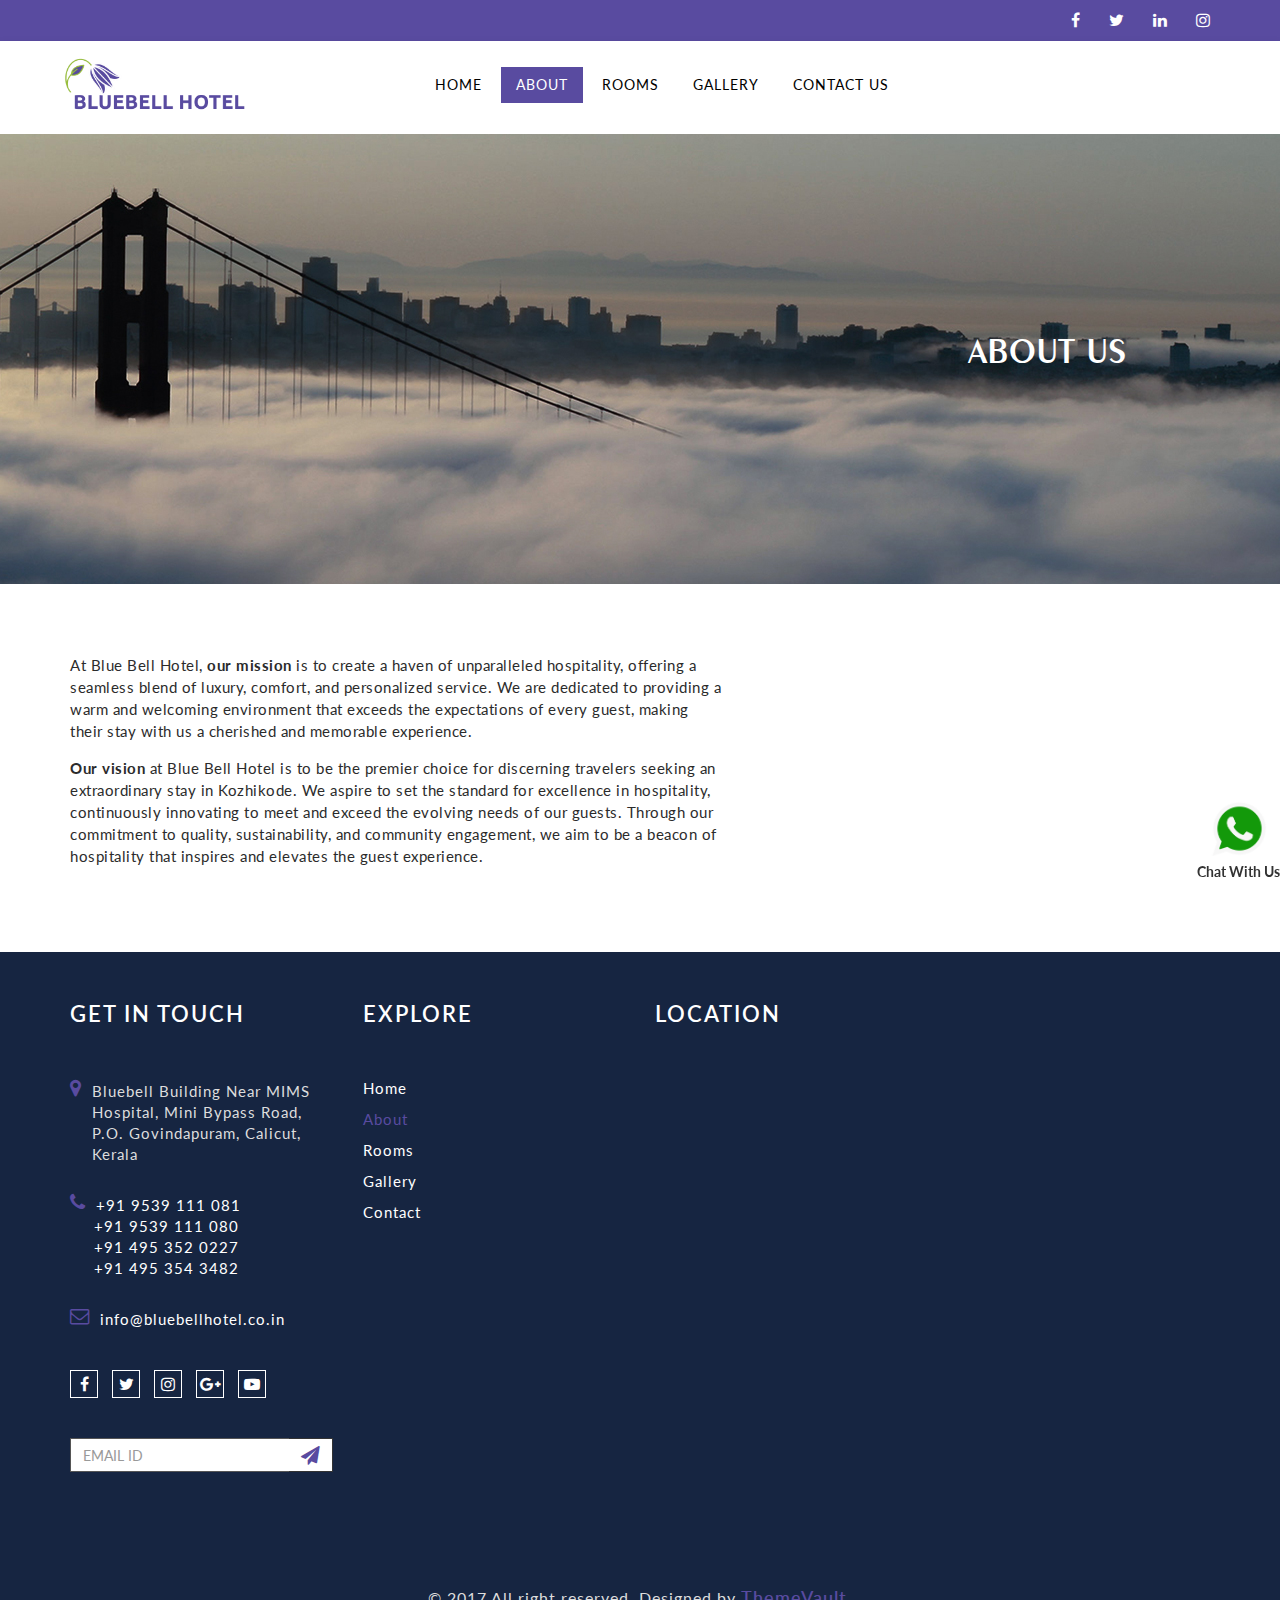
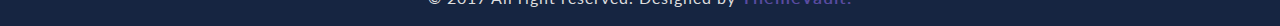
<file: about.html>
<!DOCTYPE html>
<html lang="en">

<head>
    <meta charset="utf-8">
    <meta http-equiv="X-UA-Compatible" content="IE=edge">
    <meta name="viewport" content="width=device-width, initial-scale=1.0">
    <meta name="description"
        content="Welcome to Blue Bell Hotel – a haven of luxury and comfort in Kozhikode. Explore our elegant accommodations, exceptional services, and discover the charm of our vibrant city. Book your stay today!">
   
        <meta name="keywords" content="Hotel in Kozhikode,Calicut,Hotel in Calicut,Calicut Hotels, Kozhikode Hotels,
    Calicut Airport, Calicut Railway, Blue Bell Hotel Kozhikode, BlueBellHotel Calicut, Best Hotel,
    Hygiene,Calicut Beach, Kozhikode Beach,Air India Express, Calicut food, Kozhikoden ,
    Blue Bell Hotel, Luxury Accommodation, Kozhikode, Hospitality, Comfort, Travel">

  
        <link rel="icon" href="" />
    <title>Blue Bell</title>


    <link rel="canonical" href="http://bluebellhotel.co.in/" />

    <!-- Bootstrap core CSS -->
    <link href="css/bootstrap.min.css" rel="stylesheet">
    <link href="font-awesome/css/font-awesome.min.css" rel="stylesheet" type="text/css" />
    <!-- Custom styles for this template -->
    <link href="css/style.css" rel="stylesheet">
    <link href="fonts/antonio-exotic/stylesheet.css" rel="stylesheet">
    <link rel="stylesheet" href="css/lightbox.min.css">
    <link href="css/responsive.css" rel="stylesheet">
    <script src="js/jquery.min.js" type="text/javascript"></script>
    <script src="js/bootstrap.min.js" type="text/javascript"></script>
    <script src="js/lightbox-plus-jquery.min.js" type="text/javascript"></script>
    <script src="js/instafeed.min.js" type="text/javascript"></script>
    <script src="js/custom.js" type="text/javascript"></script>
</head>

<body>
    <div id="page">
        <!---header top---->
        <div class="top-header">
            <div class="container">
                <div class="row">
                    <div class="col-md-6">

                    </div>
                    <div class="col-md-6">
                        <div class="social-grid">
                            <ul class="list-unstyled text-right">
                                <li><a><i class="fa fa-facebook"></i></a></li>
                                <li><a><i class="fa fa-twitter"></i></a></li>
                                <li><a><i class="fa fa-linkedin"></i></a></li>
                                <li><a><i class="fa fa-instagram"></i></a></li>
                            </ul>
                        </div>
                    </div>
                </div>
            </div>
        </div>
        <!--header--->
        <header class="header-container">
            <div class="container">
                <div class="top-row">
                    <div class="row">
                        <div class="col-md-2 col-sm-6 col-xs-6">
                            <div id="" class="row">
                                <a href="index.html" style="padding-bottom: 50px;"><img src="images/logo2.png"
                                        alt="logo" width="200px;"></a>
                                <!-- <a href="index.html"><span>Blue</span>Bell</a> -->
                            </div>
                        </div>
                        <div class="col-sm-6 visible-sm">
                            <div class="text-right"><button type="button" class="book-now-btn">Book Now</button></div>
                        </div>
                        <div class="col-md-8 col-sm-12 col-xs-12 remove-padd">
                            <nav class="navbar navbar-default">
                                <div class="navbar-header page-scroll">
                                    <button data-target=".navbar-ex1-collapse" data-toggle="collapse"
                                        class="navbar-toggle" type="button">
                                        <span class="sr-only">Toggle navigation</span>
                                        <span class="icon-bar"></span>
                                        <span class="icon-bar"></span>
                                        <span class="icon-bar"></span>
                                    </button>

                                </div>
                                <div class="collapse navigation navbar-collapse navbar-ex1-collapse remove-space">
                                    <ul class="list-unstyled nav1 cl-effect-10">
                                        <li><a data-hover="Home" href="index.html"><span>Home</span></a></li>
                                        <li><a data-hover="About" href="about.html"
                                                class="active"><span>About</span></a></li>
                                        <li><a data-hover="Rooms" href="rooms.html"><span>Rooms</span></a></li>
                                        <li><a data-hover="Gallery" href="gallery.html"><span>Gallery</span></a></li>
                                        <!-- <li><a data-hover="Dinning" href="dinning.html"><span>Dinning</span></a></li>
                                            <li><a data-hover="News" href="news.html"><span>News</span></a></li> -->
                                        <li><a data-hover="Contact Us" href="contact.html"><span>contact Us</span></a>
                                        </li>
                                    </ul>

                                </div>
                            </nav>
                        </div>
                        <!-- <div class="col-md-2  col-sm-4 col-xs-12 hidden-sm">
                                 <div class="text-right"><button type="button" class="book-now-btn">Book Now</button></div> 
                            </div> -->
                    </div>
                </div>
            </div>
        </header>

        <!--end-->
        <section class="image-head-wrapper" style="background-image: url('images/banner3.jpg');">
            <div class="inner-wrapper">
                <h1>About us</h1>
            </div>
        </section>
        <div class="clearfix"></div>


        <section class="about-block">
            <div class="container">
                <div class="row">

                    <div class="col-md-7 about-right">
                        <!-- <h3>Lorem ipsum dolor sit amet, consec</h3> -->
                        <p>At Blue Bell Hotel, <strong>our mission</strong> is to create a haven of unparalleled
                            hospitality, offering a
                            seamless blend of luxury, comfort, and personalized service. We are dedicated to providing a
                            warm and welcoming environment that exceeds the expectations of every guest, making their
                            stay with us a cherished and memorable experience.

                        </p>

                        <p>
                            <strong>Our vision</strong> at Blue Bell Hotel is to be the premier choice for discerning
                            travelers seeking
                            an extraordinary stay in Kozhikode. We aspire to set the standard for excellence in
                            hospitality, continuously innovating to meet and exceed the evolving needs of our guests.
                            Through our commitment to quality, sustainability, and community engagement, we aim to be a
                            beacon of hospitality that inspires and elevates the guest experience.
                        </p>
                        <!-- <ul class="list-unstyled list-inline">
                                <li>Sed vitae facilisis nisi, in finibus lacus. Duis vel nulla orci.</li>
                                <li>fringilla, at ultrices felis dignissim. Integer ultricies posuere odio</li>
                                <li>Sed vestibulum mattis laoreet. Donec sollicitudin justo luctus nulla consectetur</li>
                                <li>Nam dolor tellus, dictum sit amet libero eu, semper placerat massa.</li>
                                <li>consectetur tempor quam, aliquam dignissim diam hendrerit nec. Cras sodales at nisl</li>
                            </ul>
                            <span>Lorem ipsum dolor sit amet, consectetur adipiscing elit</span> -->
                    </div>
                </div>
                <div class="clearfix"> </div>
            </div>
        </section>

        <!---footer--->
        <!---footer--->
        <footer>
            <div class="container">
                <div class="row">
                    <div class="col-md-3 col-sm-6 col-xs-12 width-set-50">
                        <div class="footer-details">
                            <h4>Get in touch</h4>
                            <ul class="list-unstyled footer-contact-list">
                                <li>
                                    <i class="fa fa-map-marker fa-lg"></i>
                                    <p>
                                        Bluebell Building
                                        Near MIMS Hospital, Mini Bypass Road,
                                        P.O. Govindapuram, Calicut, Kerala
                                    </p>
                                </li>
                                <li>
                                    <i class="fa fa-phone fa-lg"></i>
                                    <div style="padding-left: 24px;">
                                        <p><a href="tel:+1-202-555-0100"> +91 9539 111 081</a></p>
                                        <p><a href="tel:+1-202-555-0100"> +91 9539 111 080</a></p>
                                        <p><a href="tel:+1-202-555-0100"> +91 495 352 0227</a></p>
                                        <p><a href="tel:+1-202-555-0100"> +91 495 354 3482</a></p>
                                    </div>

                                </li>
                                <li>
                                    <i class="fa fa-envelope-o fa-lg"></i>
                                    <p><a href="mailto:demo@info.com"> info@bluebellhotel.co.in</a></p>
                                </li>
                            </ul>
                            <div class="footer-social-icon">
                                <a href="#"><i class="fa fa-facebook"></i></a>
                                <a href="#"><i class="fa fa-twitter"></i></a>
                                <a href="#"><i class="fa fa-instagram"></i></a>
                                <a href="#"><i class="fa fa-google-plus"></i></a>
                                <a href="#"><i class="fa fa-youtube-play"></i></a>
                            </div>
                            <div class="input-group" id="subscribe">
                                <input type="text" class="form-control subscribe-box" value="" name="subscribe"
                                    placeholder="EMAIL ID">
                                <span class="input-group-btn">
                                    <button type="button" class="btn subscribe-button"><i
                                            class="fa fa-paper-plane fa-lg"></i></button>
                                </span>
                            </div>
                        </div>
                    </div>
                    <div class="col-md-3 col-sm-6 col-xs-12 width-50 width-set-50">
                        <div class="footer-details">
                            <h4>explore</h4>
                            <ul class="list-unstyled footer-links">
                                <li><a>Home</a></li>
                                <li class="active"><a href="about.html">About</a></li>
                                <li><a href="rooms.html">Rooms</a></li>
                                <li><a href="gallery.html">Gallery</a></li>
                                <!-- <li><a href="#">Dinning</a></li>
                                <li> <a href="news.html">News</a></li> -->
                                <li> <a href="contact.html">Contact</a></li>
                            </ul>
                        </div>
                    </div>
                    <div class="col-md-6 col-sm-12 col-xs-12">
                        <div class="footer-details">
                            <h4>Location</h4>
                            <section class="offspace-70">
                                <div class="map">
                                    <div class="container">
                                        <iframe
                                            src="https://www.google.com/maps/embed?pb=!1m17!1m12!1m3!1d277.4265066903969!2d75.79881283636769!3d11.244606181720924!2m3!1f0!2f0!3f0!3m2!1i1024!2i768!4f13.1!3m2!1m1!2zMTHCsDE0JzQwLjUiTiA3NcKwNDcnNTYuNCJF!5e0!3m2!1sen!2sin!4v1702804491380!5m2!1sen!2sin"
                                            width="600" height="450" style="border:0;" allowfullscreen="" loading="lazy"
                                            referrerpolicy="no-referrer-when-downgrade"></iframe>
                                    </div>
                                </div>
                            </section>
                        </div>
                    </div>
                </div>

                <div class="copyright">
                    &copy; 2017 All right reserved. Designed by <a href="http://www.themevault.net/"
                        target="_blank">ThemeVault.</a>
                </div>

            </div>
        </footer>

        <!--back to top--->
        <div class="whatsapp-button">
            <a href="https://wa.me/whatsappphonenumber" target="_blank">
                <img src="images/pngimg.com - whatsapp_PNG1.png" alt="WhatsApp Button">
            </a>
            <p>Chat With Us</p>
        </div>
        <a style="display: none;" href="javascript:void(0);" class="scrollTop back-to-top" id="back-to-top">
            <span><i aria-hidden="true" class="fa fa-angle-up fa-lg"></i></span>
            <span>Top</span>
        </a>
    </div>
</body>

</html>
</file>
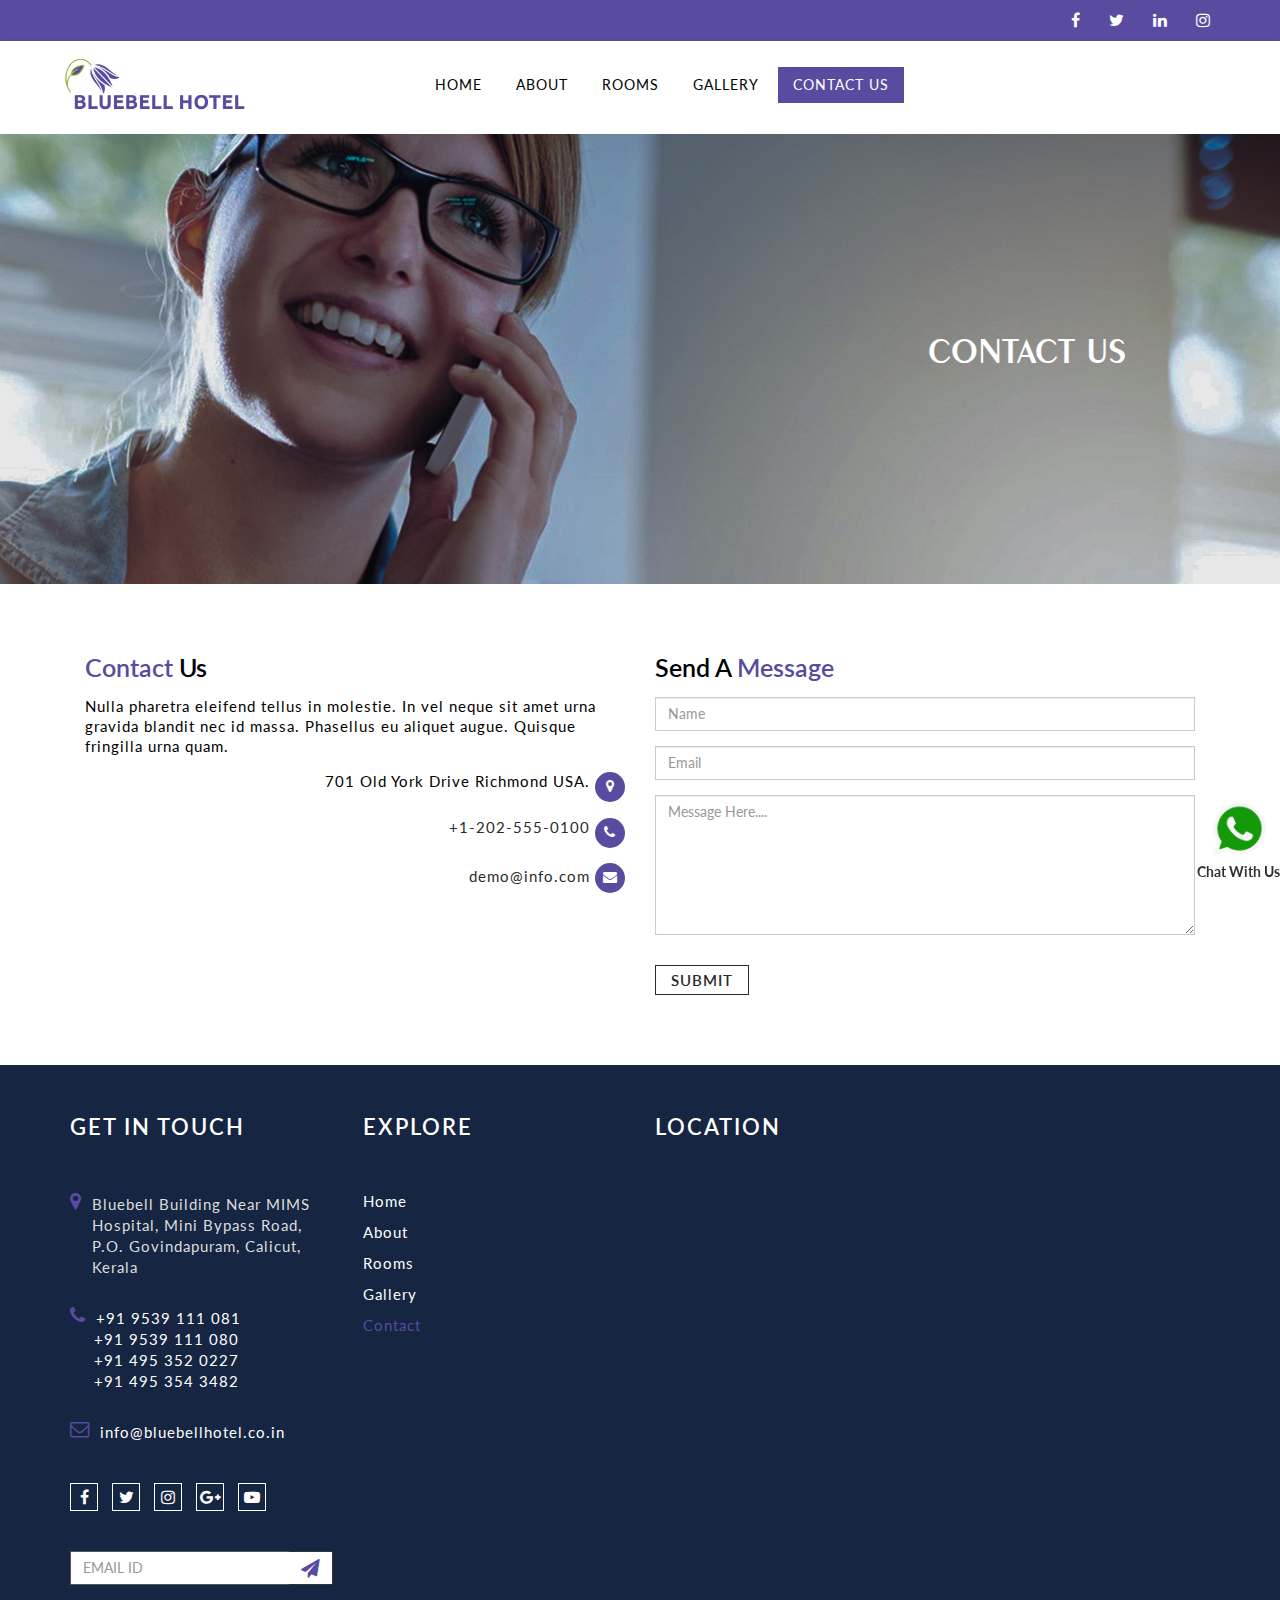
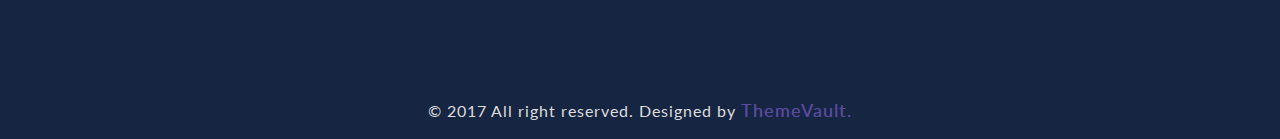
<file: contact.html>
<!--Template Name: vacayhome
File Name: contact.html
Author Name: ThemeVault
Author URI: http://www.themevault.net/
License URI: http://www.themevault.net/license/-->

<!DOCTYPE html>
<html lang="en">

<head>
    <meta charset="utf-8">
    <meta http-equiv="X-UA-Compatible" content="IE=edge">
    <meta name="viewport" content="width=device-width, initial-scale=1.0">
    <meta name="description"
    content="Welcome to Blue Bell Hotel – a haven of luxury and comfort in Kozhikode. Explore our elegant accommodations, exceptional services, and discover the charm of our vibrant city. Book your stay today!">

    <meta name="keywords" content="Hotel in Kozhikode,Calicut,Hotel in Calicut,Calicut Hotels, Kozhikode Hotels,
Calicut Airport, Calicut Railway, Blue Bell Hotel Kozhikode, BlueBellHotel Calicut, Best Hotel,
Hygiene,Calicut Beach, Kozhikode Beach,Air India Express, Calicut food, Kozhikoden ,
Blue Bell Hotel, Luxury Accommodation, Kozhikode, Hospitality, Comfort, Travel">


    <link rel="icon" href="" />
<title>Blue Bell</title>


<link rel="canonical" href="http://bluebellhotel.co.in/" />

    <title>Blue Bell</title>

    <!-- Bootstrap core CSS -->
    <link href="css/bootstrap.min.css" rel="stylesheet">
    <link href="font-awesome/css/font-awesome.min.css" rel="stylesheet" type="text/css" />
    <!-- Custom styles for this template -->
    <link href="css/style.css" rel="stylesheet">
    <link href="fonts/antonio-exotic/stylesheet.css" rel="stylesheet">
    <link rel="stylesheet" href="css/lightbox.min.css">
    <link href="css/responsive.css" rel="stylesheet">
    <script src="js/jquery.min.js" type="text/javascript"></script>
    <script src="js/bootstrap.min.js" type="text/javascript"></script>
    <script src="js/lightbox-plus-jquery.min.js" type="text/javascript"></script>
    <script src="js/instafeed.min.js" type="text/javascript"></script>
    <script src="js/custom.js" type="text/javascript"></script>
</head>

<body>
    <div id="page">
        <!---header top---->
        <div class="top-header">
            <div class="container">
                <div class="row">
                    <div class="col-md-6">

                    </div>
                    <div class="col-md-6">
                        <div class="social-grid">
                            <ul class="list-unstyled text-right">
                                <li><a><i class="fa fa-facebook"></i></a></li>
                                <li><a><i class="fa fa-twitter"></i></a></li>
                                <li><a><i class="fa fa-linkedin"></i></a></li>
                                <li><a><i class="fa fa-instagram"></i></a></li>
                            </ul>
                        </div>
                    </div>
                </div>
            </div>
        </div>
        <!--header--->
        <header class="header-container">
            <div class="container">
                <div class="top-row">
                    <div class="row">
                        <div class="col-md-2 col-sm-6 col-xs-6">
                            <div id="" class="row">
                                <a href="index.html" style="padding-bottom: 50px;"><img src="images/logo2.png"
                                        alt="logo" width="200px;"></a>
                                <!-- <a href="index.html"><span>Blue</span>Bell</a> -->
                            </div>
                        </div>
                        <div class="col-sm-6 visible-sm">
                            <div class="text-right"><button type="button" class="book-now-btn">Book Now</button></div>
                        </div>
                        <div class="col-md-8 col-sm-12 col-xs-12 remove-padd">
                            <nav class="navbar navbar-default">
                                <div class="navbar-header page-scroll">
                                    <button data-target=".navbar-ex1-collapse" data-toggle="collapse"
                                        class="navbar-toggle" type="button">
                                        <span class="sr-only">Toggle navigation</span>
                                        <span class="icon-bar"></span>
                                        <span class="icon-bar"></span>
                                        <span class="icon-bar"></span>
                                    </button>

                                </div>
                                <div class="collapse navigation navbar-collapse navbar-ex1-collapse remove-space">
                                    <ul class="list-unstyled nav1 cl-effect-10">
                                        <li><a data-hover="Home" href="index.html"><span>Home</span></a></li>
                                        <li><a data-hover="About" href="about.html"><span>About</span></a></li>
                                        <li><a data-hover="Rooms" href="rooms.html"><span>Rooms</span></a></li>
                                        <li><a data-hover="Gallery" href="gallery.html"><span>Gallery</span></a></li>
                                        <!-- <li><a data-hover="Dinning" href="dinning.html"><span>Dinning</span></a></li>
                                            <li><a data-hover="News" href="news.html"><span>News</span></a></li> -->
                                        <li><a data-hover="Contact Us" href="contact.html" class="active"><span>contact
                                                    Us</span></a></li>
                                    </ul>

                                </div>
                            </nav>
                        </div>
                        <!-- <div class="col-md-2  col-sm-4 col-xs-12 hidden-sm">
                                 <div class="text-right"><button type="button" class="book-now-btn">Book Now</button></div> 
                            </div> -->
                    </div>
                </div>
            </div>
        </header>


        <!--end-->
        <section class="image-head-wrapper" style="background-image: url('images/banner4.jpg');">
            <div class="inner-wrapper">
                <h1>Contact Us</h1>
            </div>
        </section>
        <div class="clearfix"></div>


        <section class="contact-block">
            <div class="container">
                <div class="col-md-6 contact-left-block">
                    <h3><span>Contact </span>Us</h3>
                    <p class="text-left">Nulla pharetra eleifend tellus in molestie. In vel neque sit amet urna gravida
                        blandit nec id massa. Phasellus eu aliquet augue. Quisque fringilla urna quam.</p>
                    <p class="text-right">701 Old York Drive Richmond USA. <i class="fa fa-map-marker fa-lg"></i></p>
                    <p class="text-right"><a href="tel:+1-202-555-0100"> +1-202-555-0100 <i
                                class="fa fa-phone fa-lg"></i></a></p>
                    <p class="text-right"><a href="mailto:demo@info.com"> demo@info.com <i
                                class="fa fa-envelope"></i></a></p>
                </div>
                <div class="col-md-6 contact-form">
                    <h3>Send a <span>Message</span></h3>
                    <form action="#" method="post">
                        <input type="text" class="form-control" name="Name" placeholder="Name" required="">
                        <input type="email" class="form-control" name="Email" placeholder="Email" required="">
                        <textarea class="form-control" name="Message" placeholder="Message Here...."
                            required=""></textarea>
                        <input type="submit" class="submit-btn" value="Submit">
                    </form>
                </div>
                <div class="clearfix"></div>
            </div>
        </section>

        <!---map--->
        <!-- <section class="offspace-70">
            <div class="map">
                <div class="container">
                    <iframe
                        src="https://www.google.com/maps/embed?pb=!1m17!1m12!1m3!1d277.4265066903969!2d75.79881283636769!3d11.244606181720924!2m3!1f0!2f0!3f0!3m2!1i1024!2i768!4f13.1!3m2!1m1!2zMTHCsDE0JzQwLjUiTiA3NcKwNDcnNTYuNCJF!5e0!3m2!1sen!2sin!4v1702804491380!5m2!1sen!2sin"
                        width="600" height="450" style="border:0;" allowfullscreen="" loading="lazy"
                        referrerpolicy="no-referrer-when-downgrade"></iframe>
                </div>
            </div>
        </section> -->
        <!---footer--->
        <!---footer--->
        <footer>
            <div class="container">
                <div class="row">
                    <div class="col-md-3 col-sm-6 col-xs-12 width-set-50">
                        <div class="footer-details">
                            <h4>Get in touch</h4>
                            <ul class="list-unstyled footer-contact-list">
                                <li>
                                    <i class="fa fa-map-marker fa-lg"></i>
                                    <p>
                                        Bluebell Building
                                        Near MIMS Hospital, Mini Bypass Road,
                                        P.O. Govindapuram, Calicut, Kerala
                                    </p>
                                </li>
                                <li>
                                    <i class="fa fa-phone fa-lg"></i>
                                    <div style="padding-left: 24px;">
                                        <p><a href="tel:+1-202-555-0100"> +91 9539 111 081</a></p>
                                        <p><a href="tel:+1-202-555-0100"> +91 9539 111 080</a></p>
                                        <p><a href="tel:+1-202-555-0100"> +91 495 352 0227</a></p>
                                        <p><a href="tel:+1-202-555-0100"> +91 495 354 3482</a></p>
                                    </div>

                                </li>
                                <li>
                                    <i class="fa fa-envelope-o fa-lg"></i>
                                    <p><a href="mailto:demo@info.com"> info@bluebellhotel.co.in</a></p>
                                </li>
                            </ul>
                            <div class="footer-social-icon">
                                <a href="#"><i class="fa fa-facebook"></i></a>
                                <a href="#"><i class="fa fa-twitter"></i></a>
                                <a href="#"><i class="fa fa-instagram"></i></a>
                                <a href="#"><i class="fa fa-google-plus"></i></a>
                                <a href="#"><i class="fa fa-youtube-play"></i></a>
                            </div>
                            <div class="input-group" id="subscribe">
                                <input type="text" class="form-control subscribe-box" value="" name="subscribe"
                                    placeholder="EMAIL ID">
                                <span class="input-group-btn">
                                    <button type="button" class="btn subscribe-button"><i
                                            class="fa fa-paper-plane fa-lg"></i></button>
                                </span>
                            </div>
                        </div>
                    </div>
                    <div class="col-md-3 col-sm-6 col-xs-12 width-50 width-set-50">
                        <div class="footer-details">
                            <h4>explore</h4>
                            <ul class="list-unstyled footer-links">
                                <li ><a href="index.html">Home</a></li>
                                <li><a href="about.html">About</a></li>
                                <li><a href="rooms.html">Rooms</a></li>
                                <li><a href="gallery.html">Gallery</a></li>
                                <!-- <li><a href="#">Dinning</a></li>
                                <li> <a href="news.html">News</a></li> -->
                                <li class="active"> <a href="contact.html">Contact</a></li>
                            </ul>
                        </div>
                    </div>
                    <div class="col-md-6 col-sm-12 col-xs-12">
                        <div class="footer-details">
                            <h4>Location</h4>
                            <section class="offspace-70">
                                <div class="map">
                                    <div class="container">
                                        <iframe
                                            src="https://www.google.com/maps/embed?pb=!1m17!1m12!1m3!1d277.4265066903969!2d75.79881283636769!3d11.244606181720924!2m3!1f0!2f0!3f0!3m2!1i1024!2i768!4f13.1!3m2!1m1!2zMTHCsDE0JzQwLjUiTiA3NcKwNDcnNTYuNCJF!5e0!3m2!1sen!2sin!4v1702804491380!5m2!1sen!2sin"
                                            width="600" height="450" style="border:0;" allowfullscreen="" loading="lazy"
                                            referrerpolicy="no-referrer-when-downgrade"></iframe>
                                    </div>
                                </div>
                            </section>
                        </div>
                    </div>
                </div>

                <div class="copyright">
                    &copy; 2017 All right reserved. Designed by <a href="http://www.themevault.net/"
                        target="_blank">ThemeVault.</a>
                </div>

            </div>
        </footer>

        <!--back to top--->
        <div class="whatsapp-button">
            <a href="https://wa.me/whatsappphonenumber" target="_blank">
                <img src="images/pngimg.com - whatsapp_PNG1.png" alt="WhatsApp Button">
            </a>
            <p>Chat With Us</p>
        </div>
        <a style="display: none;" href="javascript:void(0);" class="scrollTop back-to-top" id="back-to-top">
            <span><i aria-hidden="true" class="fa fa-angle-up fa-lg"></i></span>
            <span>Top</span>
        </a>
    </div>
</body>

</html>
</file>
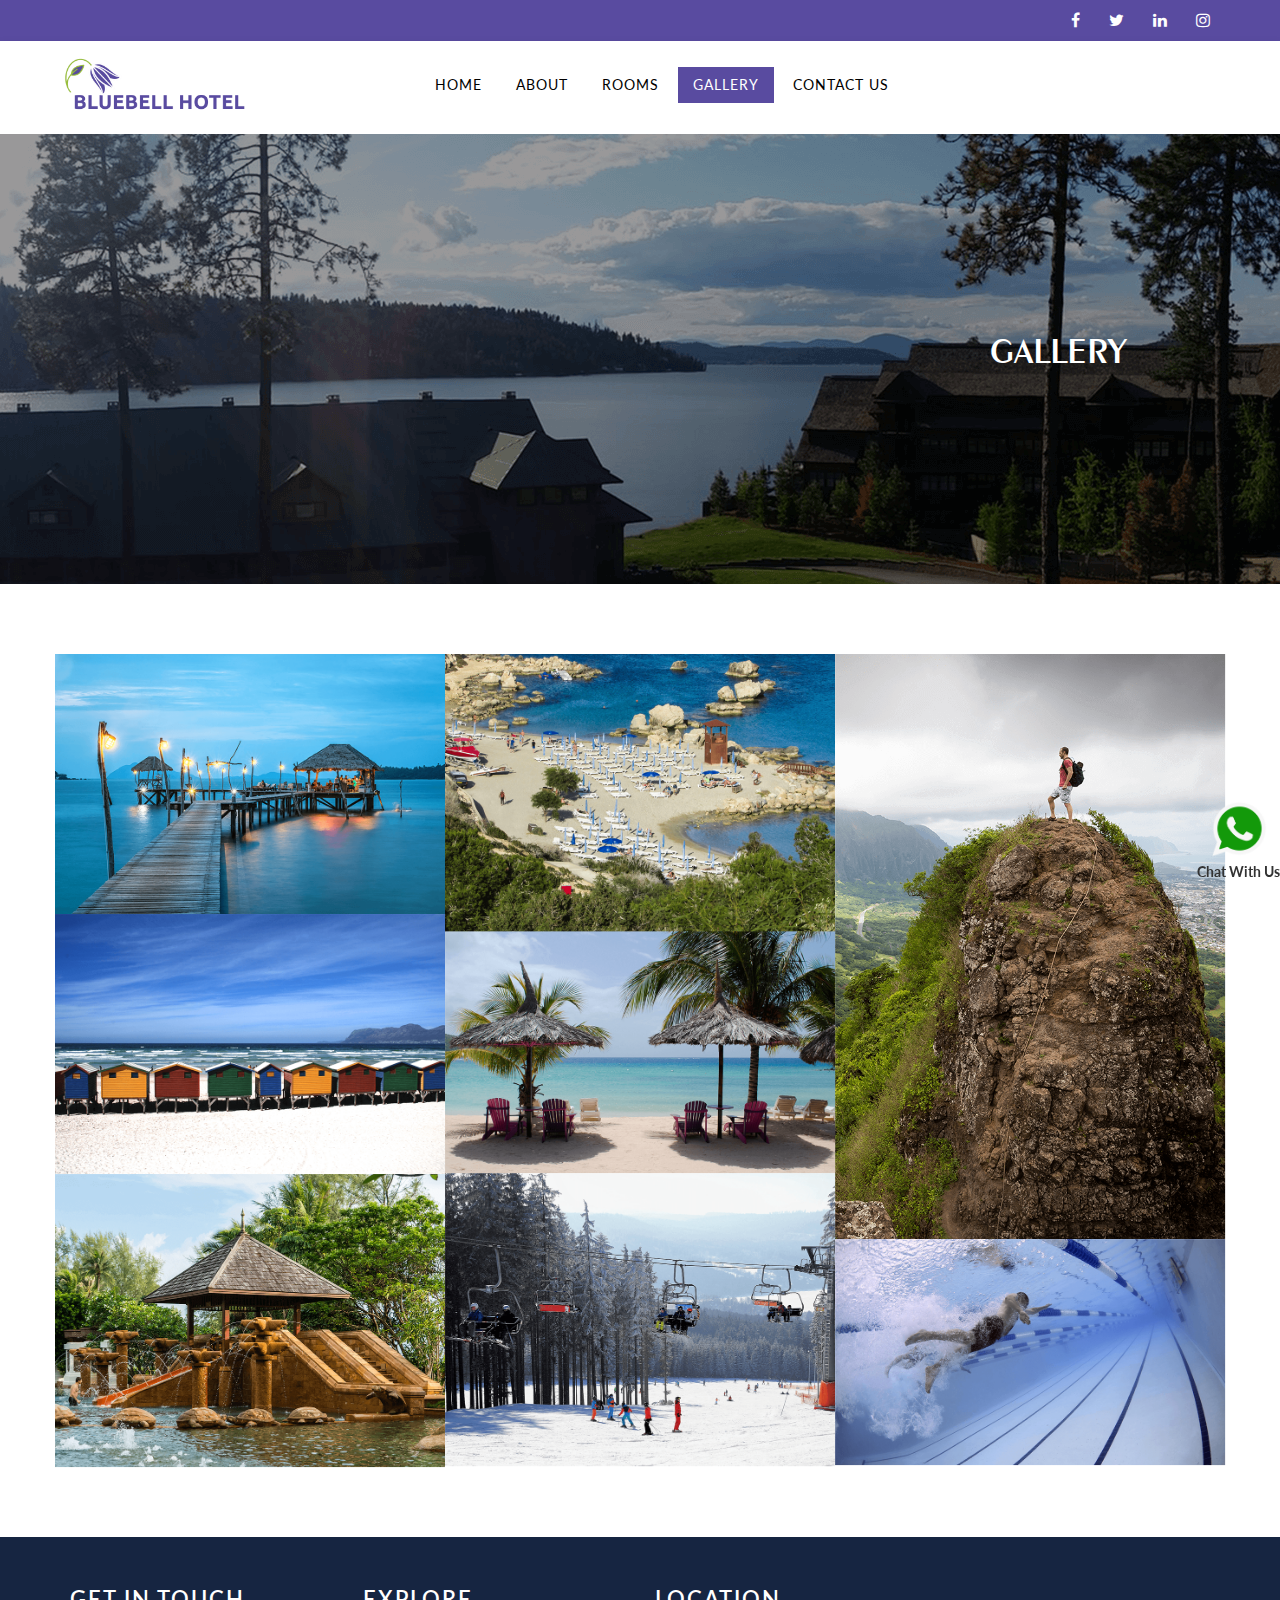
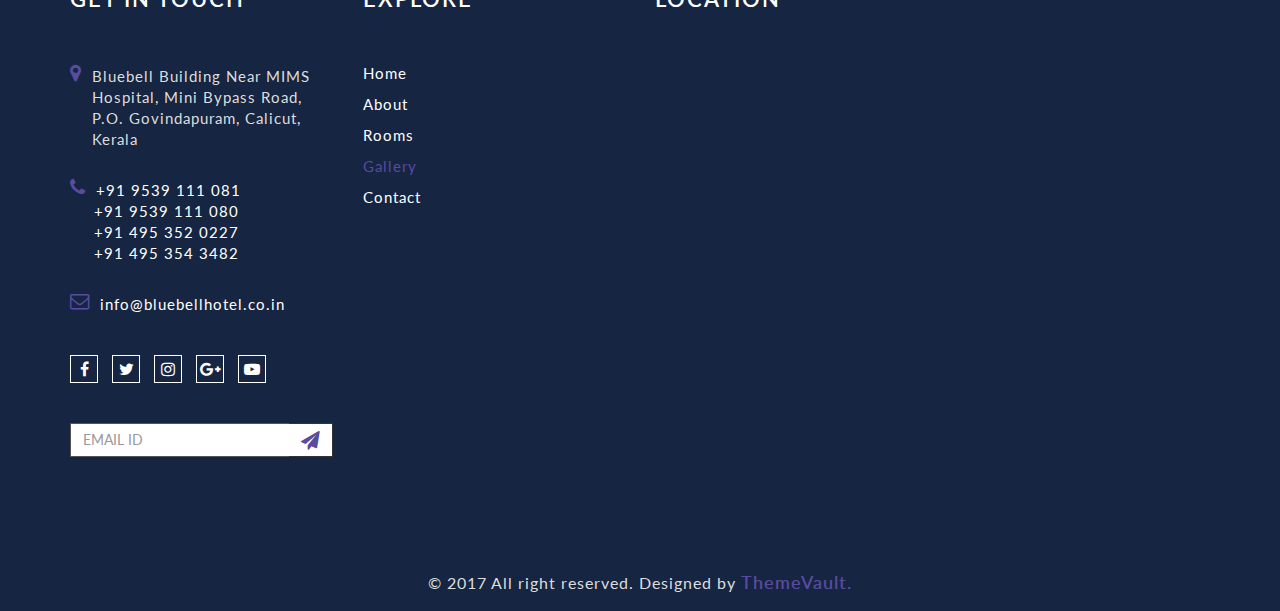
<file: gallery.html>
<!--Template Name: vacayhome
File Name: gallery.html
Author Name: ThemeVault
Author URI: http://www.themevault.net/
License URI: http://www.themevault.net/license/-->

<!DOCTYPE html>
<html lang="en">

<head>
    <meta charset="utf-8">
    <meta http-equiv="X-UA-Compatible" content="IE=edge">
    <meta name="viewport" content="width=device-width, initial-scale=1.0">
    <meta name="description"
    content="Welcome to Blue Bell Hotel – a haven of luxury and comfort in Kozhikode. Explore our elegant accommodations, exceptional services, and discover the charm of our vibrant city. Book your stay today!">

    <meta name="keywords" content="Hotel in Kozhikode,Calicut,Hotel in Calicut,Calicut Hotels, Kozhikode Hotels,
Calicut Airport, Calicut Railway, Blue Bell Hotel Kozhikode, BlueBellHotel Calicut, Best Hotel,
Hygiene,Calicut Beach, Kozhikode Beach,Air India Express, Calicut food, Kozhikoden ,
Blue Bell Hotel, Luxury Accommodation, Kozhikode, Hospitality, Comfort, Travel">


    <link rel="icon" href="" />
<title>Blue Bell</title>


<link rel="canonical" href="http://bluebellhotel.co.in/" />

    <title>Blue Bell</title>

    <!-- Bootstrap core CSS -->
    <link href="css/bootstrap.min.css" rel="stylesheet">
    <link href="font-awesome/css/font-awesome.min.css" rel="stylesheet" type="text/css" />
    <!-- Custom styles for this template -->
    <link href="css/style.css" rel="stylesheet">
    <link href="fonts/antonio-exotic/stylesheet.css" rel="stylesheet">
    <link rel="stylesheet" href="css/lightbox.min.css">
    <link href="css/responsive.css" rel="stylesheet">
    <script src="js/jquery.min.js" type="text/javascript"></script>
    <script src="js/bootstrap.min.js" type="text/javascript"></script>
    <script src="js/jquery.imagesloaded.js"></script>
    <script src="js/masonry.pkgd.min.js"></script>
    <script src="js/lightbox-plus-jquery.min.js" type="text/javascript"></script>
    <script src="js/instafeed.min.js" type="text/javascript"></script>
    <script src="js/custom.js" type="text/javascript"></script>
    <style>
        .grid {
            background: rgba(0, 0, 0, 0);
        }

        /* clear fix */
        .grid:after {
            content: '';
            display: block;
            clear: both;
        }

        /* ---- .grid-item ---- */
        .grid-sizer,
        .grid-item {
            width: 33.34%;
        }

        .grid-item {
            float: left;
        }

        .grid-item img {
            display: block;
            max-width: 100%;
        }
    </style>
</head>

<body>
    <div id="page">
        <!---header top---->
        <div class="top-header">
            <div class="container">
                <div class="row">
                    <div class="col-md-6">

                    </div>
                    <div class="col-md-6">
                        <div class="social-grid">
                            <ul class="list-unstyled text-right">
                                <li><a><i class="fa fa-facebook"></i></a></li>
                                <li><a><i class="fa fa-twitter"></i></a></li>
                                <li><a><i class="fa fa-linkedin"></i></a></li>
                                <li><a><i class="fa fa-instagram"></i></a></li>
                            </ul>
                        </div>
                    </div>
                </div>
            </div>
        </div>
        <!--header--->
        <header class="header-container">
            <div class="container">
                <div class="top-row">
                    <div class="row">
                        <div class="col-md-2 col-sm-6 col-xs-6">
                            <div id="" class="row">
                                <a href="index.html" style="padding-bottom: 50px;"><img src="images/logo2.png"
                                        alt="logo" width="200px;"></a>
                                <!-- <a href="index.html"><span>Blue</span>Bell</a> -->
                            </div>
                        </div>
                        <div class="col-sm-6 visible-sm">
                            <div class="text-right"><button type="button" class="book-now-btn">Book Now</button></div>
                        </div>
                        <div class="col-md-8 col-sm-12 col-xs-12 remove-padd">
                            <nav class="navbar navbar-default">
                                <div class="navbar-header page-scroll">
                                    <button data-target=".navbar-ex1-collapse" data-toggle="collapse"
                                        class="navbar-toggle" type="button">
                                        <span class="sr-only">Toggle navigation</span>
                                        <span class="icon-bar"></span>
                                        <span class="icon-bar"></span>
                                        <span class="icon-bar"></span>
                                    </button>

                                </div>
                                <div class="collapse navigation navbar-collapse navbar-ex1-collapse remove-space">
                                    <ul class="list-unstyled nav1 cl-effect-10">
                                        <li><a data-hover="Home" href="index.html"><span>Home</span></a></li>
                                        <li><a data-hover="About" href="about.html"><span>About</span></a></li>
                                        <li><a data-hover="Rooms" href="rooms.html"><span>Rooms</span></a></li>
                                        <li><a data-hover="Gallery" href="gallery.html"
                                                class="active"><span>Gallery</span></a></li>
                                        <!-- <li><a data-hover="Dinning" href="dinning.html"><span>Dinning</span></a></li>
                                            <li><a data-hover="News" href="news.html"><span>News</span></a></li> -->
                                        <li><a data-hover="Contact Us" href="contact.html"><span>contact Us</span></a>
                                        </li>
                                    </ul>

                                </div>
                            </nav>
                        </div>
                        <!-- <div class="col-md-2  col-sm-4 col-xs-12 hidden-sm">
                                 <div class="text-right"><button type="button" class="book-now-btn">Book Now</button></div> 
                            </div> -->
                    </div>
                </div>
            </div>
        </header>


        <!--end-->
        <section class="image-head-wrapper">
            <div class="inner-wrapper">
                <h1>Gallery</h1>
            </div>
        </section>
        <div class="clearfix"></div>

        <section class="gallery-block">
            <div class="container">
                <div class="row">
                    <div class="grid hover-effect">
                        <div class="grid-sizer"></div>
                        <div class="grid-item percent37 gallery-image">
                            <a class="example-image-link img-responsive" href="images/gallery1-1.jpg"
                                data-lightbox="example-1"><img src="images/gallery1.png" class="img-responsive"
                                    alt="gallery1"></a>
                        </div>
                        <div class="grid-item percent25 gallery-image">
                            <a class="example-image-link img-responsive" href="images/gallery2-2.jpg"
                                data-lightbox="example-1"><img src="images/gallery2.png" class="img-responsive"
                                    alt="gallery1"></a>
                        </div>
                        <div class="grid-item percent37 gallery-image">
                            <a class="example-image-link img-responsive" href="images/gallery3-3.jpg"
                                data-lightbox="example-1"><img src="images/gallery3.png" class="img-responsive"
                                    alt="gallery1"></a>
                        </div>
                        <div class="grid-item percent25 gallery-image">
                            <a class="example-image-link img-responsive" href="images/gallery4-4.jpg"
                                data-lightbox="example-1"><img src="images/gallery4.png" class="img-responsive"
                                    alt="gallery1"></a>
                        </div>
                        <div class="grid-item percent37 gallery-image">
                            <a class="example-image-link img-responsive" href="images/gallery5-5.jpg"
                                data-lightbox="example-1"><img src="images/gallery5.png" class="img-responsive"
                                    alt="gallery1"></a>
                        </div>
                        <div class="grid-item percent20 gallery-image">
                            <a class="example-image-link img-responsive" href="images/gallery6-6.jpg"
                                data-lightbox="example-1"><img src="images/gallery6.png" class="img-responsive"
                                    alt="gallery1"></a>
                        </div>
                        <div class="grid-item percent20 gallery-image">
                            <a class="example-image-link img-responsive" href="images/gallery7-7.jpg"
                                data-lightbox="example-1"><img src="images/gallery7.png" class="img-responsive"
                                    alt="gallery1"></a>
                        </div>
                        <div class="grid-item percent20 gallery-image">
                            <a class="example-image-link img-responsive" href="images/gallery8-8.jpg"
                                data-lightbox="example-1"><img src="images/gallery8.png" class="img-responsive"
                                    alt="gallery1"></a>
                        </div>
                    </div>
                </div>
            </div>
        </section>

        <!---footer--->
        <!---footer--->
        <footer>
            <div class="container">
                <div class="row">
                    <div class="col-md-3 col-sm-6 col-xs-12 width-set-50">
                        <div class="footer-details">
                            <h4>Get in touch</h4>
                            <ul class="list-unstyled footer-contact-list">
                                <li>
                                    <i class="fa fa-map-marker fa-lg"></i>
                                    <p>
                                        Bluebell Building
                                        Near MIMS Hospital, Mini Bypass Road,
                                        P.O. Govindapuram, Calicut, Kerala
                                    </p>
                                </li>
                                <li>
                                    <i class="fa fa-phone fa-lg"></i>
                                    <div style="padding-left: 24px;">
                                        <p><a href="tel:+1-202-555-0100"> +91 9539 111 081</a></p>
                                        <p><a href="tel:+1-202-555-0100"> +91 9539 111 080</a></p>
                                        <p><a href="tel:+1-202-555-0100"> +91 495 352 0227</a></p>
                                        <p><a href="tel:+1-202-555-0100"> +91 495 354 3482</a></p>
                                    </div>

                                </li>
                                <li>
                                    <i class="fa fa-envelope-o fa-lg"></i>
                                    <p><a href="mailto:demo@info.com"> info@bluebellhotel.co.in</a></p>
                                </li>
                            </ul>
                            <div class="footer-social-icon">
                                <a href="#"><i class="fa fa-facebook"></i></a>
                                <a href="#"><i class="fa fa-twitter"></i></a>
                                <a href="#"><i class="fa fa-instagram"></i></a>
                                <a href="#"><i class="fa fa-google-plus"></i></a>
                                <a href="#"><i class="fa fa-youtube-play"></i></a>
                            </div>
                            <div class="input-group" id="subscribe">
                                <input type="text" class="form-control subscribe-box" value="" name="subscribe"
                                    placeholder="EMAIL ID">
                                <span class="input-group-btn">
                                    <button type="button" class="btn subscribe-button"><i
                                            class="fa fa-paper-plane fa-lg"></i></button>
                                </span>
                            </div>
                        </div>
                    </div>
                    <div class="col-md-3 col-sm-6 col-xs-12 width-50 width-set-50">
                        <div class="footer-details">
                            <h4>explore</h4>
                            <ul class="list-unstyled footer-links">
                                <li><a href="index.html">Home</a></li>
                                <li ><a href="about.html">About</a></li>
                                <li><a href="rooms.html">Rooms</a></li>
                                <li class="active"><a href="gallery.html">Gallery</a></li>
                                <!-- <li><a href="#">Dinning</a></li>
                                <li> <a href="news.html">News</a></li> -->
                                <li> <a href="contact.html">Contact</a></li>
                            </ul>
                        </div>
                    </div>
                    <div class="col-md-6 col-sm-12 col-xs-12">
                        <div class="footer-details">
                            <h4>Location</h4>
                            <section class="offspace-70">
                                <div class="map">
                                    <div class="container">
                                        <iframe
                                            src="https://www.google.com/maps/embed?pb=!1m17!1m12!1m3!1d277.4265066903969!2d75.79881283636769!3d11.244606181720924!2m3!1f0!2f0!3f0!3m2!1i1024!2i768!4f13.1!3m2!1m1!2zMTHCsDE0JzQwLjUiTiA3NcKwNDcnNTYuNCJF!5e0!3m2!1sen!2sin!4v1702804491380!5m2!1sen!2sin"
                                            width="600" height="450" style="border:0;" allowfullscreen="" loading="lazy"
                                            referrerpolicy="no-referrer-when-downgrade"></iframe>
                                    </div>
                                </div>
                            </section>
                        </div>
                    </div>
                </div>

                <div class="copyright">
                    &copy; 2017 All right reserved. Designed by <a href="http://www.themevault.net/"
                        target="_blank">ThemeVault.</a>
                </div>

            </div>
        </footer>

        <!--back to top--->
        <div class="whatsapp-button">
            <a href="https://wa.me/whatsappphonenumber" target="_blank">
                <img src="images/pngimg.com - whatsapp_PNG1.png" alt="WhatsApp Button">
            </a>
            <p>Chat With Us</p>
        </div>
        <a style="display: none;" href="javascript:void(0);" class="scrollTop back-to-top" id="back-to-top">
            <span><i aria-hidden="true" class="fa fa-angle-up fa-lg"></i></span>
            <span>Top</span>
        </a>
    </div>
    <script>
        var grid = document.querySelector('.grid');

        var msnry = new Masonry(grid, {
            itemSelector: '.grid-item',
            columnWidth: '.grid-sizer',
            percentPosition: true
        });

        imagesLoaded(grid).on('progress', function () {
            // layout Masonry after each image loads
            msnry.layout();
        });
    </script>
</body>

</html>
</file>
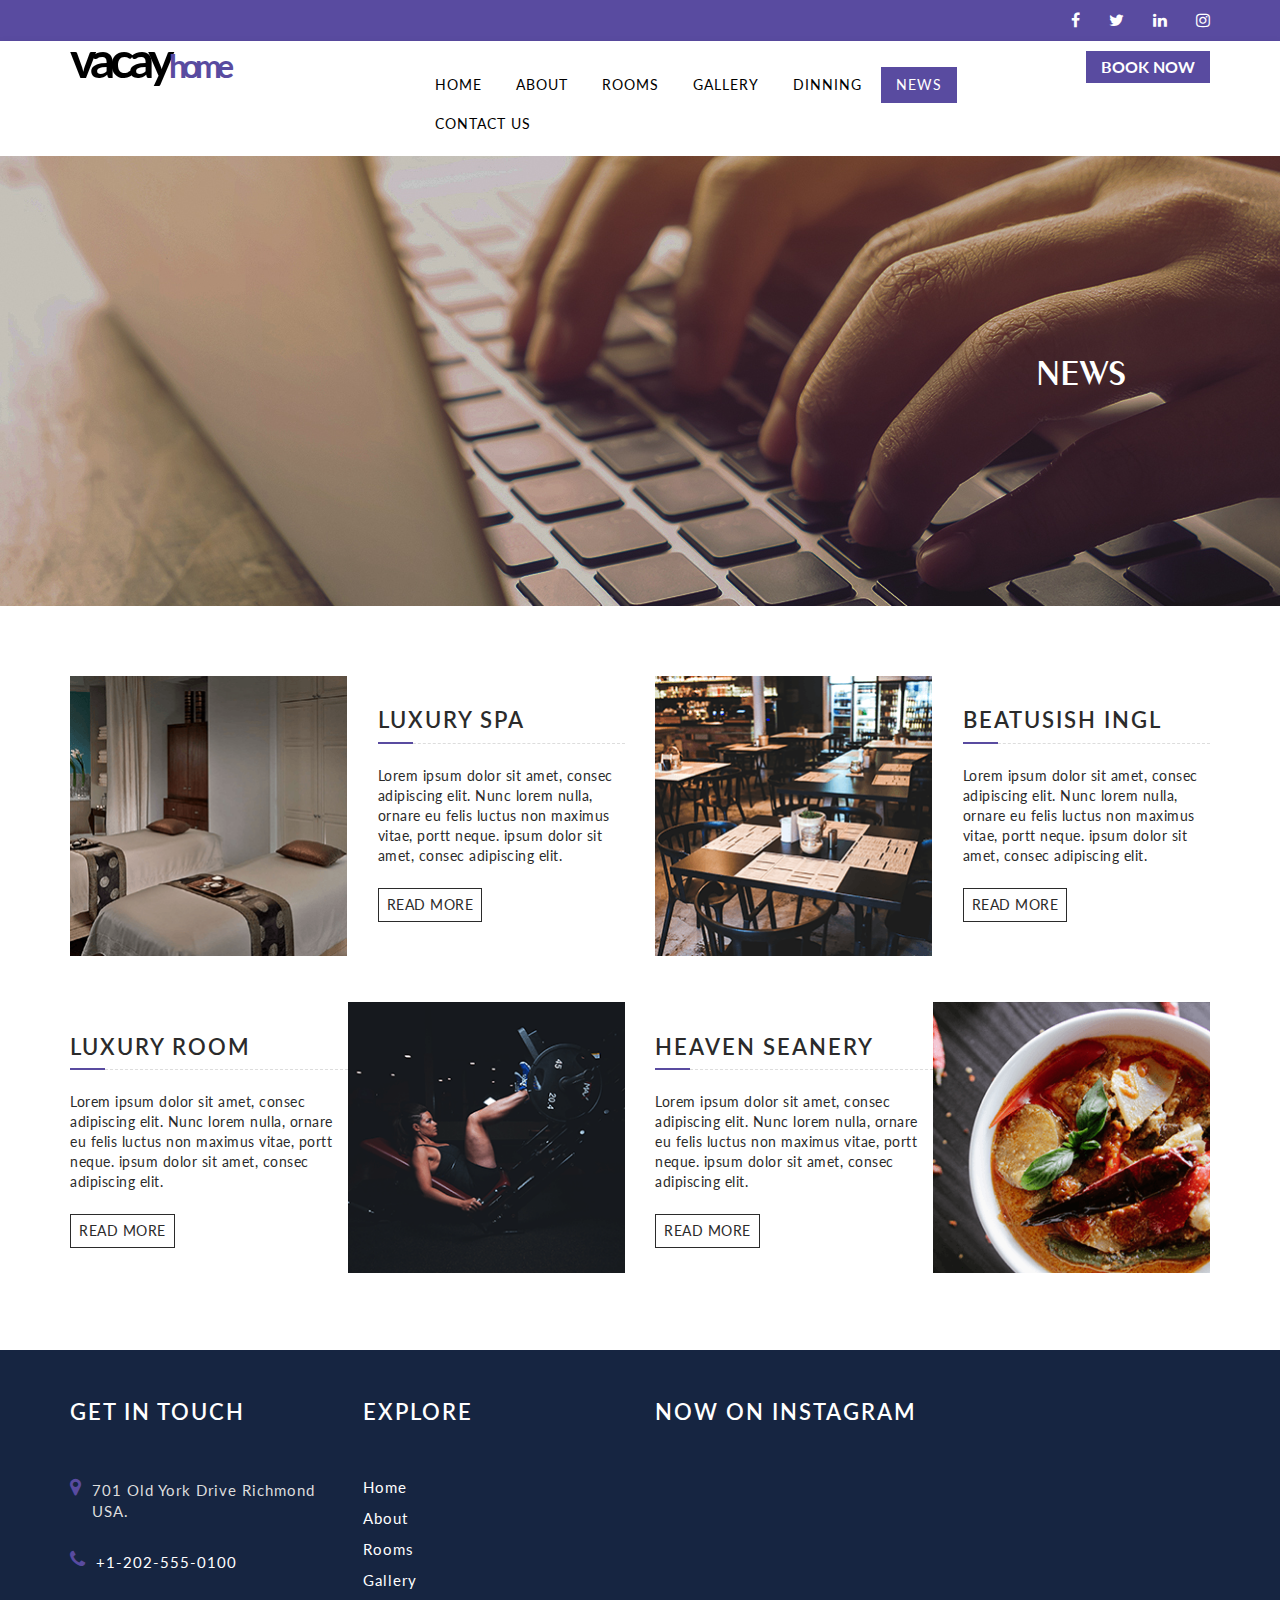
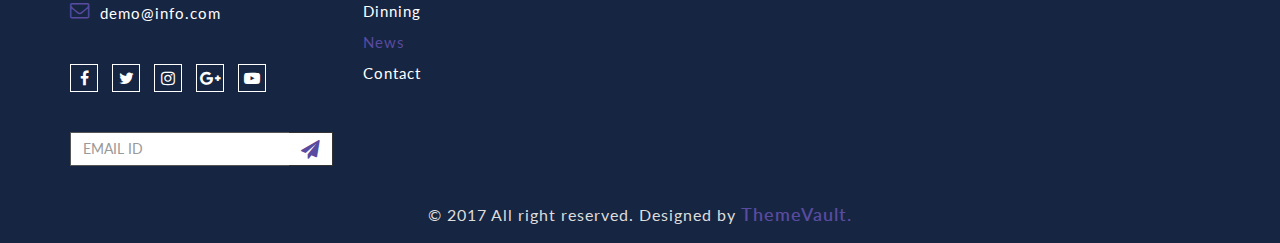
<file: news.html>
<!--Template Name: vacayhome
File Name: news.html
Author Name: ThemeVault
Author URI: http://www.themevault.net/
License URI: http://www.themevault.net/license/-->

<!DOCTYPE html>
<html lang="en">
    <head>
        <meta charset="utf-8">
        <meta http-equiv="X-UA-Compatible" content="IE=edge">
        <meta name="viewport" content="width=device-width, initial-scale=1.0">
        <link rel="icon" href="images/icons/favicon.png"/>
        <title>vacayhome</title>

        <!-- Bootstrap core CSS -->
        <link href="css/bootstrap.min.css" rel="stylesheet">
        <link href="font-awesome/css/font-awesome.min.css" rel="stylesheet" type="text/css" />
        <!-- Custom styles for this template -->
        <link href="css/style.css" rel="stylesheet">
        <link href="fonts/antonio-exotic/stylesheet.css" rel="stylesheet">
        <link rel="stylesheet" href="css/lightbox.min.css">
        <link href="css/responsive.css" rel="stylesheet">
        <script src="js/jquery.min.js" type="text/javascript"></script>
        <script src="js/bootstrap.min.js" type="text/javascript"></script>
        <script src="js/lightbox-plus-jquery.min.js" type="text/javascript"></script>
        <script src="js/instafeed.min.js" type="text/javascript"></script>
        <script src="js/custom.js" type="text/javascript"></script>
    </head>
    <body>
        <div id="page">
            <!---header top---->
            <div class="top-header">
                <div class="container">
                    <div class="row">
                        <div class="col-md-6">

                        </div>
                        <div class="col-md-6"><div class="social-grid">
                                <ul class="list-unstyled text-right">
                                    <li><a><i class="fa fa-facebook"></i></a></li>
                                    <li><a><i class="fa fa-twitter"></i></a></li>
                                    <li><a><i class="fa fa-linkedin"></i></a></li>
                                    <li><a><i class="fa fa-instagram"></i></a></li>
                                </ul>
                            </div></div>
                    </div>
                </div>
            </div>
            <!--header--->
            <header class="header-container">
                <div class="container">
                    <div class="top-row">
                        <div class="row">
                            <div class="col-md-2 col-sm-6 col-xs-6">
                                <div id="logo">
                                    <!--<a href="index.html"><img src="images/logo.png" alt="logo"></a>-->
                                    <a href="index.html"><span>vacay</span>home</a>
                                </div>                       
                            </div>
                            <div class="col-sm-6 visible-sm">
                                <div class="text-right"><button type="button" class="book-now-btn">Book Now</button></div>
                            </div>
                            <div class="col-md-8 col-sm-12 col-xs-12 remove-padd">
                                <nav class="navbar navbar-default">
                                    <div class="navbar-header page-scroll">
                                        <button data-target=".navbar-ex1-collapse" data-toggle="collapse" class="navbar-toggle" type="button">
                                            <span class="sr-only">Toggle navigation</span>
                                            <span class="icon-bar"></span>
                                            <span class="icon-bar"></span>
                                            <span class="icon-bar"></span>
                                        </button>

                                    </div>
                                    <div class="collapse navigation navbar-collapse navbar-ex1-collapse remove-space">
                                        <ul class="list-unstyled nav1 cl-effect-10">
                                            <li><a  data-hover="Home" href="index.html"><span>Home</span></a></li>
                                            <li><a data-hover="About"  href="about.html"><span>About</span></a></li>
                                            <li><a data-hover="Rooms" href="rooms.html"><span>Rooms</span></a></li>
                                            <li><a data-hover="Gallery"  href="gallery.html"><span>Gallery</span></a></li>
                                            <li><a data-hover="Dinning" href="dinning.html"><span>Dinning</span></a></li>
                                            <li><a data-hover="News" class="active"><span>News</span></a></li>
                                            <li><a data-hover="Contact Us" href="contact.html"><span>contact Us</span></a></li>
                                        </ul>
                                    </div>
                                </nav>
                            </div>
                            <div class="col-md-2  col-sm-4 col-xs-12 hidden-sm">
                                <div class="text-right"><button type="button" class="book-now-btn">Book Now</button></div>
                            </div>
                        </div>
                    </div>
                </div>
            </header>


            <!--end-->
            <section class="image-head-wrapper" style="background-image: url('images/banner5.jpg');">
                <div class="inner-wrapper">
                    <h1>News</h1>
                </div>
            </section>
            <div class="clearfix"></div>

            <section class="resort-overview-block">
                <div class="container">
                    <div class="row">
                        <div class="col-md-6 col-sm-12 col-xs-12 remove-padd-right">
                            <div class="side-A">
                                <div class="product-thumb">
                                    <div class="image">
                                        <a href="single-blog.html"><img alt="image" class="img-responsive" src="images/category1.png"></a>
                                    </div>
                                </div>
                            </div>
                            <div class="side-B">
                                <div class="product-desc-side">
                                    <h3><a href="single-blog.html">luxury spa</a></h3>
                                    <p>Lorem ipsum dolor sit amet, consec adipiscing elit. Nunc lorem nulla, ornare eu felis luctus non maximus vitae, portt neque. ipsum dolor sit amet, consec adipiscing elit.</p>
                                    <div class="links"><a href="single-blog.html">Read more</a></div>
                                </div>
                            </div>
                        </div>
                        <div class="clear"></div>
                        <div class="col-md-6 col-sm-12 col-xs-12 remove-padd-left">
                            <div class="side-A">
                                <div class="product-thumb">
                                    <div class="image">
                                        <a href="single-blog.html"><img src="images/category2.png" class="img-responsive" alt="image"></a>
                                    </div>
                                </div>
                            </div>
                            <div class="side-B">
                                <div class="product-desc-side">
                                    <h3><a href="single-blog.html">Beatusish ingl</a></h3>
                                    <p>Lorem ipsum dolor sit amet, consec adipiscing elit. Nunc lorem nulla, ornare eu felis luctus non maximus vitae, portt neque. ipsum dolor sit amet, consec adipiscing elit.</p>
                                    <div class="links"><a href="single-blog.html">Read more</a></div>
                                </div>
                            </div>
                        </div>
                        <div class="clear"></div>
                        <div class="col-md-12 offspace-45"></div>
                        <div class="col-md-6 col-sm-12 col-xs-12 remove-padd-right">
                            <div class="side-A">
                                <div class="product-desc-side">
                                    <h3><a href="single-blog.html">luxury room</a></h3>
                                    <p>Lorem ipsum dolor sit amet, consec adipiscing elit. Nunc lorem nulla, ornare eu felis luctus non maximus vitae, portt neque. ipsum dolor sit amet, consec adipiscing elit.</p>
                                    <div class="links"><a href="single-blog.html">Read more</a></div>
                                </div>
                            </div>

                            <div class="side-B">
                                <div class="product-thumb">
                                    <div class="image txt-rgt">
                                        <a class="arrow-left" href="single-blog.html"><img alt="imaga" class="img-responsive" src="images/category3.png"></a>
                                    </div>
                                </div>
                            </div>
                        </div>
                        <div class="clear"></div>
                        <div class="col-md-6 col-sm-12 col-xs-12 remove-padd-left">
                            <div class="side-A">
                                <div class="product-desc-side">
                                    <h3><a href="single-blog.html">heaven seanery</a></h3>
                                    <p>Lorem ipsum dolor sit amet, consec adipiscing elit. Nunc lorem nulla, ornare eu felis luctus non maximus vitae, portt neque. ipsum dolor sit amet, consec adipiscing elit.</p>
                                    <div class="links"><a href="single-blog.html">Read more</a></div>
                                </div>
                            </div>

                            <div class="side-B">
                                <div class="product-thumb txt-rgt">
                                    <div class="image">
                                        <a class="arrow-left" href="single-blog.html"><img alt="imaga" class="img-responsive" src="images/category4.png"></a>
                                    </div>
                                </div>
                            </div>
                        </div>
                        <div class="clearfix"></div>

                    </div>
                </div>
            </section>

            <!---footer--->
            <footer>
                <div class="container">
                    <div class="row">
                        <div class="col-md-3 col-sm-6 col-xs-12 width-set-50">
                            <div class="footer-details">
                                <h4>Get in touch</h4>
                                <ul class="list-unstyled footer-contact-list">
                                    <li>
                                        <i class="fa fa-map-marker fa-lg"></i>
                                        <p>701 Old York Drive Richmond USA.</p>
                                    </li>
                                    <li>
                                        <i class="fa fa-phone fa-lg"></i>
                                        <p><a href="tel:+1-202-555-0100"> +1-202-555-0100</a></p>
                                    </li>
                                    <li>
                                        <i class="fa fa-envelope-o fa-lg"></i>
                                        <p><a href="mailto:demo@info.com"> demo@info.com</a></p>
                                    </li>
                                </ul>
                                <div class="footer-social-icon">
                                    <a href="#"><i class="fa fa-facebook"></i></a>
                                    <a href="#"><i class="fa fa-twitter"></i></a>                           
                                    <a href="#"><i class="fa fa-instagram"></i></a>
                                    <a href="#"><i class="fa fa-google-plus"></i></a>
                                    <a href="#"><i class="fa fa-youtube-play"></i></a>
                                </div>
                                <div class="input-group" id="subscribe">
                                    <input type="text" class="form-control subscribe-box" value="" name="subscribe" placeholder="EMAIL ID">
                                    <span class="input-group-btn">
                                        <button type="button" class="btn subscribe-button"><i class="fa fa-paper-plane fa-lg"></i></button>
                                    </span>
                                </div>
                            </div>
                        </div>
                        <div class="col-md-3 col-sm-6 col-xs-12 width-50 width-set-50">
                            <div class="footer-details">
                                <h4>explore</h4>
                                <ul class="list-unstyled footer-links">
                                    <li><a href="index.html">Home</a></li>
                                    <li><a href="about.html">About</a></li>
                                    <li><a href="rooms.html">Rooms</a></li>
                                    <li><a href="gallery.html">Gallery</a></li>
                                    <li><a href="#">Dinning</a></li>
                                    <li class="active"> <a href="news.html">News</a></li>
                                    <li> <a href="contact.html">Contact</a></li>
                                </ul>
                            </div>
                        </div>
                        <div class="col-md-6 col-sm-6 col-xs-12">
                            <div class="footer-details">
                                <h4>Now On Instagram</h4>
                                <div class="row">
                                    <div class="instagram-images">
                                        <div id="instafeed"></div>
                                    </div>
                                </div>
                            </div>
                        </div>
                    </div>

                    <div class="copyright">
                        &copy; 2017 All right reserved. Designed by <a href="http://www.themevault.net/" target="_blank">ThemeVault.</a>
                    </div>

                </div>
            </footer>

            <!--back to top--->
            <a style="display: none;" href="javascript:void(0);" class="scrollTop back-to-top" id="back-to-top">
                <span><i aria-hidden="true" class="fa fa-angle-up fa-lg"></i></span>
                <span>Top</span>
            </a>

        </div>
    </body>
</html>
</file>
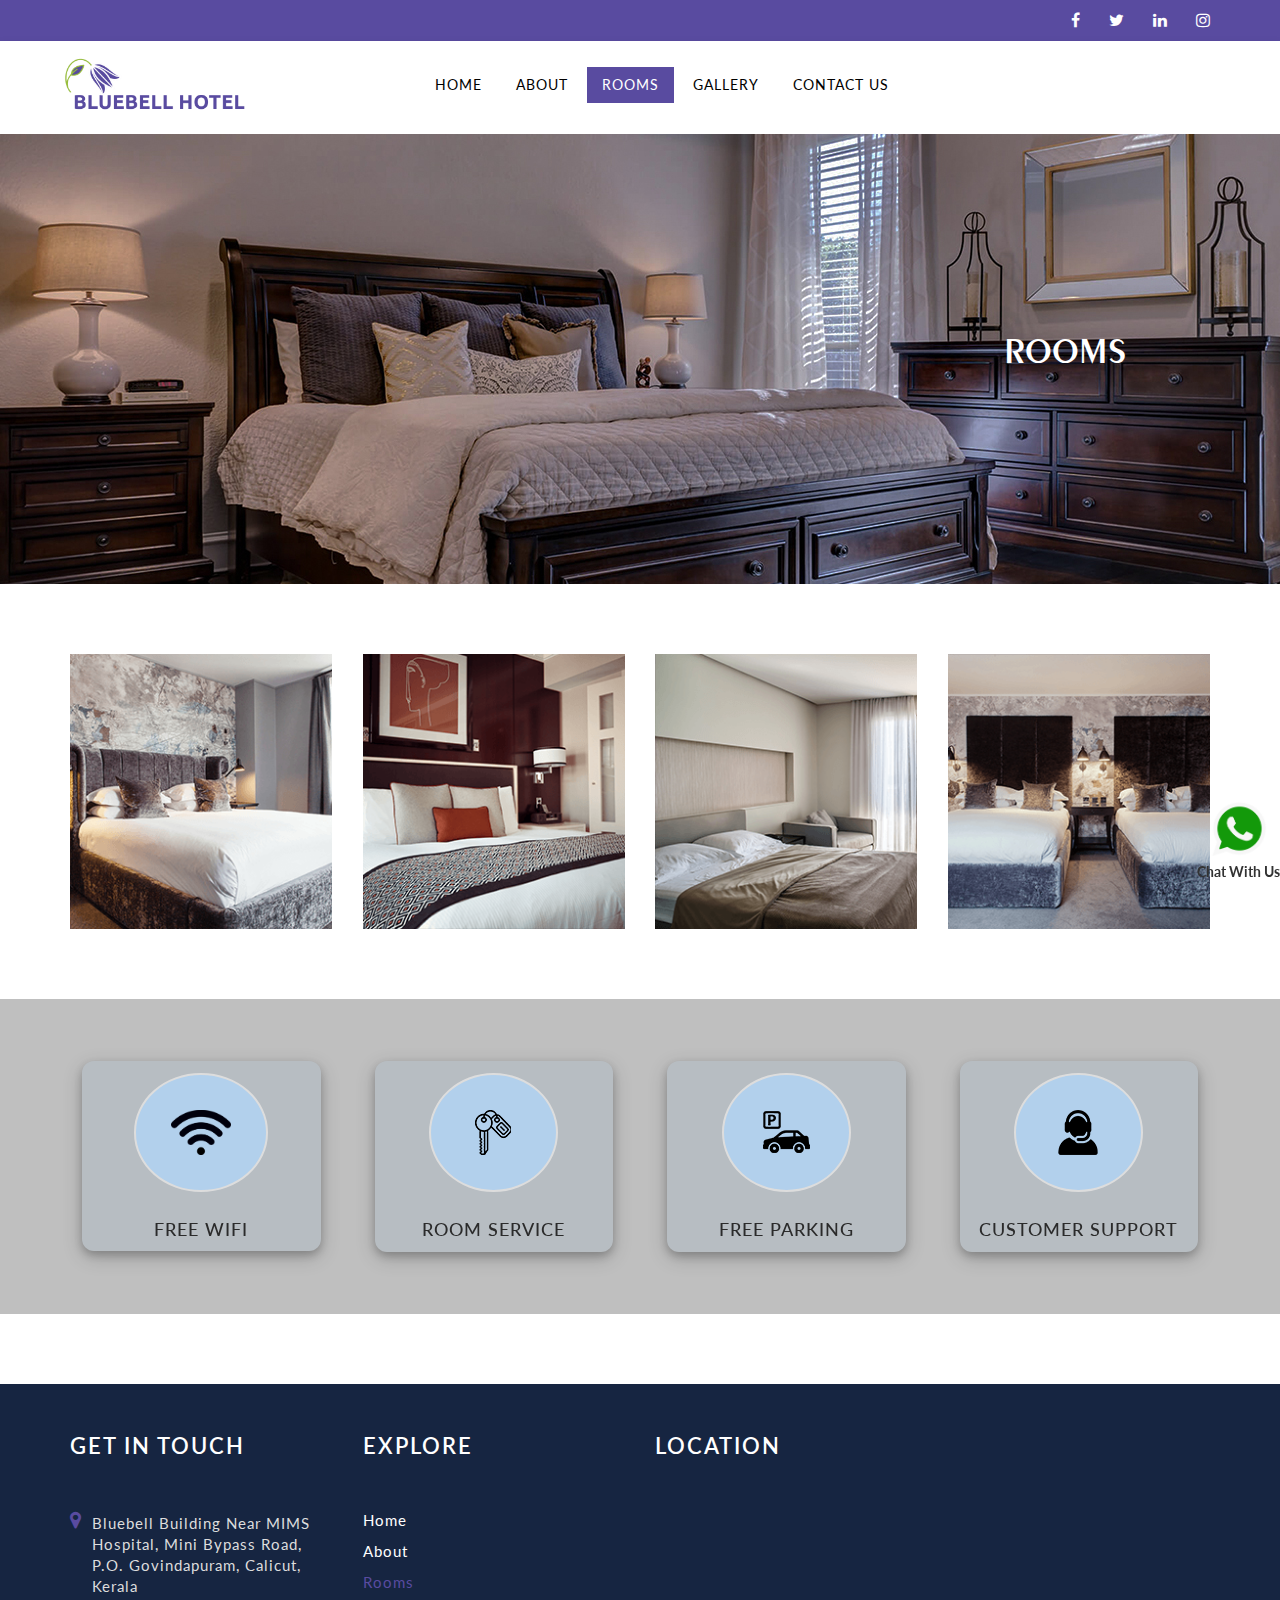
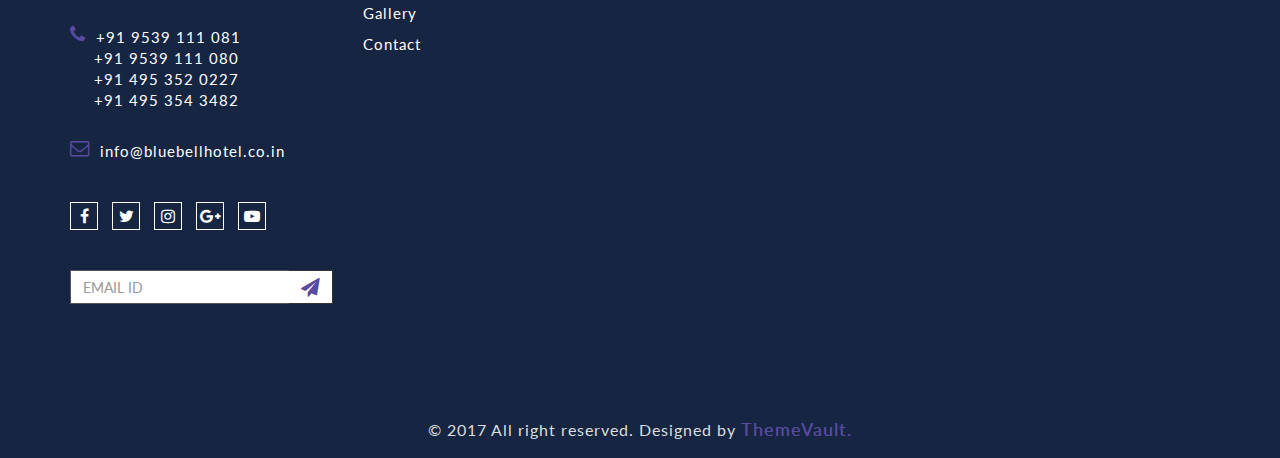
<file: rooms.html>
<!--Template Name: vacayhome
File Name: rooms.html
Author Name: ThemeVault
Author URI: http://www.themevault.net/
License URI: http://www.themevault.net/license/-->

<!DOCTYPE html>
<html lang="en">

<head>
    <meta charset="utf-8">
    <meta http-equiv="X-UA-Compatible" content="IE=edge">
    <meta name="viewport" content="width=device-width, initial-scale=1.0">
    <meta name="description"
        content="Welcome to Blue Bell Hotel – a haven of luxury and comfort in Kozhikode. Explore our elegant accommodations, exceptional services, and discover the charm of our vibrant city. Book your stay today!">
   
        <meta name="keywords" content="Hotel in Kozhikode,Calicut,Hotel in Calicut,Calicut Hotels, Kozhikode Hotels,
    Calicut Airport, Calicut Railway, Blue Bell Hotel Kozhikode, BlueBellHotel Calicut, Best Hotel,
    Hygiene,Calicut Beach, Kozhikode Beach,Air India Express, Calicut food, Kozhikoden ,
    Blue Bell Hotel, Luxury Accommodation, Kozhikode, Hospitality, Comfort, Travel">

  
        <link rel="icon" href="" />
    <title>Blue Bell</title>


    <link rel="canonical" href="http://bluebellhotel.co.in/" />

    <title>Blue Bell</title>

    <!-- Bootstrap core CSS -->
    <link href="css/bootstrap.min.css" rel="stylesheet">
    <link href="font-awesome/css/font-awesome.min.css" rel="stylesheet" type="text/css" />
    <!-- Custom styles for this template -->
    <link href="css/style.css" rel="stylesheet">
    <link href="fonts/antonio-exotic/stylesheet.css" rel="stylesheet">
    <link rel="stylesheet" href="css/lightbox.min.css">
    <link href="css/responsive.css" rel="stylesheet">
    <script src="js/jquery.min.js" type="text/javascript"></script>
    <script src="js/bootstrap.min.js" type="text/javascript"></script>
    <script src="js/lightbox-plus-jquery.min.js" type="text/javascript"></script>
    <script src="js/instafeed.min.js" type="text/javascript"></script>
    <script src="js/custom.js" type="text/javascript"></script>
</head>

<body>
    <div id="page">
        <!---header top---->
        <div class="top-header">
            <div class="container">
                <div class="row">
                    <div class="col-md-6">

                    </div>
                    <div class="col-md-6">
                        <div class="social-grid">
                            <ul class="list-unstyled text-right">
                                <li><a><i class="fa fa-facebook"></i></a></li>
                                <li><a><i class="fa fa-twitter"></i></a></li>
                                <li><a><i class="fa fa-linkedin"></i></a></li>
                                <li><a><i class="fa fa-instagram"></i></a></li>
                            </ul>
                        </div>
                    </div>
                </div>
            </div>
        </div>
        <!--header--->
        <header class="header-container">
            <div class="container">
                <div class="top-row">
                    <div class="row">
                        <div class="col-md-2 col-sm-6 col-xs-6">
                            <div id="" class="row">
                                <a href="index.html" style="padding-bottom: 50px;"><img src="images/logo2.png"
                                        alt="logo" width="200px;"></a>
                                <!-- <a href="index.html"><span>Blue</span>Bell</a> -->
                            </div>
                        </div>
                        <div class="col-sm-6 visible-sm">
                            <div class="text-right"><button type="button" class="book-now-btn">Book Now</button></div>
                        </div>
                        <div class="col-md-8 col-sm-12 col-xs-12 remove-padd">
                            <nav class="navbar navbar-default">
                                <div class="navbar-header page-scroll">
                                    <button data-target=".navbar-ex1-collapse" data-toggle="collapse"
                                        class="navbar-toggle" type="button">
                                        <span class="sr-only">Toggle navigation</span>
                                        <span class="icon-bar"></span>
                                        <span class="icon-bar"></span>
                                        <span class="icon-bar"></span>
                                    </button>

                                </div>
                                <div class="collapse navigation navbar-collapse navbar-ex1-collapse remove-space">
                                    <ul class="list-unstyled nav1 cl-effect-10">
                                        <li><a data-hover="Home" href="index.html"><span>Home</span></a></li>
                                        <li><a data-hover="About" href="about.html"><span>About</span></a></li>
                                        <li><a data-hover="Rooms" href="rooms.html"
                                                class="active"><span>Rooms</span></a></li>
                                        <li><a data-hover="Gallery" href="gallery.html"><span>Gallery</span></a></li>
                                        <!-- <li><a data-hover="Dinning" href="dinning.html"><span>Dinning</span></a></li>
                                            <li><a data-hover="News" href="news.html"><span>News</span></a></li> -->
                                        <li><a data-hover="Contact Us" href="contact.html"><span>contact Us</span></a>
                                        </li>
                                    </ul>

                                </div>
                            </nav>
                        </div>
                        <!-- <div class="col-md-2  col-sm-4 col-xs-12 hidden-sm">
                                 <div class="text-right"><button type="button" class="book-now-btn">Book Now</button></div> 
                            </div> -->
                    </div>
                </div>
            </div>
        </header>

        <!--end-->
        <section class="image-head-wrapper" style="background-image: url('images/banner.jpg');">
            <div class="inner-wrapper">
                <h1>Rooms</h1>
            </div>
        </section>
        <div class="clearfix"></div>

        <!--gallery block--->
        <section class="gallery-block gallery-front">
            <div class="container">
                <div class="row">
                    <div class="col-lg-3 col-md-3 col-sm-3 col-xs-12">
                        <div class="gallery-image">
                            <img class="img-responsive" src="images/room1.png">
                            <div class="overlay">
                                <a class="info pop example-image-link img-responsive" href="images/room1.png"
                                    data-lightbox="example-1"><i class="fa fa-search" aria-hidden="true"></i></a>
                                <p><a>delux room</a></p>
                            </div>
                        </div>
                    </div>
                    <div class="col-lg-3 col-md-3 col-sm-3 col-xs-12">
                        <div class="gallery-image">
                            <img class="img-responsive" src="images/room2.png">
                            <div class="overlay">
                                <a class="info pop example-image-link img-responsive" href="images/room2.png"
                                    data-lightbox="example-1"><i class="fa fa-search" aria-hidden="true"></i></a>
                                <p><a>delux room</a></p>
                            </div>
                        </div>
                    </div>
                    <div class="col-lg-3 col-md-3 col-sm-3 col-xs-12">
                        <div class="gallery-image">
                            <img class="img-responsive" src="images/room3.png">
                            <div class="overlay">
                                <a class="info pop example-image-link img-responsive" href="images/room3.png"
                                    data-lightbox="example-1"><i class="fa fa-search" aria-hidden="true"></i></a>
                                <p><a>delux room</a></p>
                            </div>
                        </div>
                    </div>
                    <div class="col-lg-3 col-md-3 col-sm-3 col-xs-12">
                        <div class="gallery-image">
                            <img class="img-responsive" src="images/room4.png">
                            <div class="overlay">
                                <a class="info pop example-image-link img-responsive" href="images/room4.png"
                                    data-lightbox="example-1"><i class="fa fa-search" aria-hidden="true"></i></a>
                                <p><a>delux room</a></p>
                            </div>
                        </div>
                    </div>
                </div>
            </div>
        </section>

        <!--service block--->
        <section class="service-block">
            <div class="bg-set-col">
                <div class="container">
                    <div class="row">
                        <div class="col-md-3 col-sm-3 col-xs-6 width-50">
                            <div class="service-details text-center">
                                <div class="service-image">
                                    <img alt="image" class="img-responsive" src="images/wi-fi-2119225_1280.png" width="60px">
                                </div>
                                <h4><a>free wifi</a></h4>
                            </div>
                        </div>
                        <div class="col-md-3 col-sm-3 col-xs-6 width-50">
                            <div class="service-details text-center">
                                <div class="service-image">
                                    <img alt="image" class="img-responsive" src="images/icons/key.png">
                                </div>
                                <h4><a>room service</a></h4>
                            </div>
                        </div>
                        <div class="col-md-3 col-sm-3 col-xs-6 mt-25">
                            <div class="service-details text-center">
                                <div class="service-image">
                                    <img alt="image" class="img-responsive" src="images/icons/car.png">
                                </div>
                                <h4><a>free parking</a></h4>
                            </div>
                        </div>
                        <div class="col-md-3 col-sm-3 col-xs-6 mt-25">
                            <div class="service-details text-center">
                                <div class="service-image">
                                    <img alt="image" class="img-responsive" src="images/icons/user.png">
                                </div>
                                <h4><a>customer support</a></h4>
                            </div>
                        </div>
                    </div>
                </div>
            </div>
        </section>

        <!---footer--->
        <!---footer--->
        <footer>
            <div class="container">
                <div class="row">
                    <div class="col-md-3 col-sm-6 col-xs-12 width-set-50">
                        <div class="footer-details">
                            <h4>Get in touch</h4>
                            <ul class="list-unstyled footer-contact-list">
                                <li>
                                    <i class="fa fa-map-marker fa-lg"></i>
                                    <p>
                                        Bluebell Building
                                        Near MIMS Hospital, Mini Bypass Road,
                                        P.O. Govindapuram, Calicut, Kerala
                                    </p>
                                </li>
                                <li>
                                    <i class="fa fa-phone fa-lg"></i>
                                    <div style="padding-left: 24px;">
                                        <p><a href="tel:+1-202-555-0100"> +91 9539 111 081</a></p>
                                        <p><a href="tel:+1-202-555-0100"> +91 9539 111 080</a></p>
                                        <p><a href="tel:+1-202-555-0100"> +91 495 352 0227</a></p>
                                        <p><a href="tel:+1-202-555-0100"> +91 495 354 3482</a></p>
                                    </div>

                                </li>
                                <li>
                                    <i class="fa fa-envelope-o fa-lg"></i>
                                    <p><a href="mailto:demo@info.com"> info@bluebellhotel.co.in</a></p>
                                </li>
                            </ul>
                            <div class="footer-social-icon">
                                <a href="#"><i class="fa fa-facebook"></i></a>
                                <a href="#"><i class="fa fa-twitter"></i></a>
                                <a href="#"><i class="fa fa-instagram"></i></a>
                                <a href="#"><i class="fa fa-google-plus"></i></a>
                                <a href="#"><i class="fa fa-youtube-play"></i></a>
                            </div>
                            <div class="input-group" id="subscribe">
                                <input type="text" class="form-control subscribe-box" value="" name="subscribe"
                                    placeholder="EMAIL ID">
                                <span class="input-group-btn">
                                    <button type="button" class="btn subscribe-button"><i
                                            class="fa fa-paper-plane fa-lg"></i></button>
                                </span>
                            </div>
                        </div>
                    </div>
                    <div class="col-md-3 col-sm-6 col-xs-12 width-50 width-set-50">
                        <div class="footer-details">
                            <h4>explore</h4>
                            <ul class="list-unstyled footer-links">
                                <li><a href="index.html">Home</a></li>
                                <li><a href="about.html">About</a></li>
                                <li class="active"><a href="rooms.html">Rooms</a></li>
                                <li><a href="gallery.html">Gallery</a></li>
                                <!-- <li><a href="#">Dinning</a></li>
                                <li> <a href="news.html">News</a></li> -->
                                <li> <a href="contact.html">Contact</a></li>
                            </ul>
                        </div>
                    </div>
                    <div class="col-md-6 col-sm-12 col-xs-12">
                        <div class="footer-details">
                            <h4>Location</h4>
                            <section class="offspace-70">
                                <div class="map">
                                    <div class="container">
                                        <iframe
                                            src="https://www.google.com/maps/embed?pb=!1m17!1m12!1m3!1d277.4265066903969!2d75.79881283636769!3d11.244606181720924!2m3!1f0!2f0!3f0!3m2!1i1024!2i768!4f13.1!3m2!1m1!2zMTHCsDE0JzQwLjUiTiA3NcKwNDcnNTYuNCJF!5e0!3m2!1sen!2sin!4v1702804491380!5m2!1sen!2sin"
                                            width="600" height="450" style="border:0;" allowfullscreen="" loading="lazy"
                                            referrerpolicy="no-referrer-when-downgrade"></iframe>
                                    </div>
                                </div>
                            </section>
                        </div>
                    </div>
                </div>

                <div class="copyright">
                    &copy; 2017 All right reserved. Designed by <a href="http://www.themevault.net/"
                        target="_blank">ThemeVault.</a>
                </div>

            </div>
        </footer>

        <!--back to top--->
        <div class="whatsapp-button">
            <a href="https://wa.me/whatsappphonenumber" target="_blank">
                <img src="images/pngimg.com - whatsapp_PNG1.png" alt="WhatsApp Button">
            </a>
            <p>Chat With Us</p>
        </div>
        <a style="display: none;" href="javascript:void(0);" class="scrollTop back-to-top" id="back-to-top">
            <span><i aria-hidden="true" class="fa fa-angle-up fa-lg"></i></span>
            <span>Top</span>
        </a>
    </div>
</body>

</html>
</file>
<file: css/style.css>
/*
Template Name: vacayhome
File Name: style.css
Author Name: ThemeVault
Author URI: http://www.themevault.net/
License URI: http://www.themevault.net/license/
*/

/*@import url('https://fonts.googleapis.com/css?family=Cabin:400,500,600,700');*/
@import url('https://fonts.googleapis.com/css?family=Lato:400,700,900');

html,
body {
    height: 100%;
    margin: 0;
    padding: 0;
}

body {
    background-color: #fff;
    color: #2b2b2b;
    /*font-family: 'Cabin', sans-serif;*/
    font-family: 'Lato', sans-serif;
    font-size: 14px;
    line-height: 16px;
    min-width: 320px;
    /*overflow: hidden;*/
    width: 100%;
}

* {
    margin: 0;
    padding: 0;
}

h1,
h2,
h3,
h4,
h5,
h6,
p {
    margin: 0
}

html,
html a {
    -webkit-font-smoothing: antialiased;
    text-shadow: 1px 1px 1px rgba(0, 0, 0, 0.004);

}

a,
button {
    text-decoration: none;
    cursor: pointer;
}

a {
    color: #2b2b2b;
}

a,
a:hover,
a:focus,
button:hover,
button:focus {
    outline: 0 none !important;
    text-decoration: none;
}

a:focus,
a:hover {
    color: #594ba0;
}

ul {
    margin: 0;
    padding: 0;
}

#page {
    overflow: hidden;
}

.remove-padd {
    padding-left: 154px;
    padding-right: 0;
}

.offspace-15 {
    margin-top: 15px;
}

.offspace-45 {
    margin-top: 45px;
}

/*top header*/
.top-header {
    background: #594ba0 none repeat scroll 0 0;
    padding: 12px 0;
}

.social-grid li a {
    color: #fff;
    display: inline-block;
    font-size: 16px;
    text-align: center;
}

.social-grid li a:hover {
    color: #594ba0;
}

.social-grid li+li {
    margin-left: 25px;
}

.info-block {
    color: #fff;
}

.info-block .fa {
    margin-right: 15px;
}

/*navbar*/
.navbar-default {
    background-color: rgba(0, 0, 0, 0);
    border-color: rgba(0, 0, 0, 0);
}

.navbar {
    min-height: 20px;
    margin-bottom: 0;
    padding-top: 15px;
}

.navigation .nav1 li {
    display: inline;
    position: relative;
}

/*.navigation .nav1 li a {
    color: #000;
    display: inline-block;
    font-size: 14px;
    font-weight: 400;
    letter-spacing: 1px;
    text-transform: uppercase;
}*/

/*carousel*/
#myCarousel1 .carousel-caption {
    bottom: auto;
    color: #fff;
    left: 50%;
    position: absolute;
    right: auto;
    text-align: center;
    text-shadow: 0 1px 2px rgba(0, 0, 0, 0.6);
    top: 50%;
    transform: translate(-50%, -50%);
    width: 100%;
    z-index: 0;
}

#myCarousel1 .carousel-caption h1 {
    color: #fff;
    font-family: "exotc350_dmbd_btdemi-bold";
    font-size: 85px;
    letter-spacing: 2px;

    text-transform: capitalize;
}

/*common*/
.service-block,
.gallery-block,
.vacation-offer-block,
.resort-overview-block,
.blog-block,
.blog-block-slider,
.about-block,
.contact-block,
.blog {
    padding: 70px 0 0 0;
}



/*social link*/
.social-grid ul li {
    display: inline;
}

.top-row {
    padding: 10px 0;
}

#logo>a {
    color: #594ba0;
    font-size: 32px;
    font-weight: 700;
    letter-spacing: -5px;
}

#logo>a span {
    color: #000;
    font-size: 50px;
}

.book-now-btn {
    background: #594ba0 none repeat scroll 0 0;
    border: medium none;
    color: #fff;
    font-size: 16px;
    font-weight: 700;
    letter-spacing: 0;
    padding: 8px 15px;
    text-transform: uppercase;
}

.book-now-btn:hover,
.vacation-offer-details .btn.btn-default:hover {
    background: #162541;
}

.cl-effect-10 a::before,
.cl-effect-10 a.active::before {
    background: #594ba0;
    color: #fff;
    content: attr(data-hover);
    height: 100%;
    left: 0;
    padding: 10px 15px;
    position: absolute;
    top: 0;
    transition: transform 0.3s ease 0s;
    width: 100%;
    z-index: -1;
}

.cl-effect-10 a.active::before {
    z-index: 1;

}

.cl-effect-10 a:hover span,
.cl-effect-10 a:focus span {
    transform: translateX(100%);
}

.cl-effect-10 a:hover::before,
.cl-effect-10 a:focus::before {
    transform: translateX(0%);
}

.cl-effect-10 a.active {
    color: #fff;
}

.cl-effect-10 {
    position: relative;
    z-index: 1;
}

.cl-effect-10 a {
    overflow: hidden;
    color: #000;
    display: inline-block;
    font-size: 14px;
    font-weight: 400;
    letter-spacing: 1px;
    /*margin: 15px 25px;*/
    outline: none;
    position: relative;
    text-decoration: none;
    text-transform: uppercase;
}

.cl-effect-10 a span {
    background: #fff none repeat scroll 0 0;
    display: block;
    padding: 10px 15px;
    transition: transform 0.3s ease 0s;
}

/*service block*/
.service-image {
    border: 2px solid #ddd;
    border-radius: 50%;
    display: inline-block;
    padding: 35px;
    background: #b2d0ec;
}

.service-details:hover {
    background: rgb(151,146,244);
background: linear-gradient(90deg, rgba(151,146,244,1) 0%, rgba(183,179,224,1) 35%, rgba(160,235,250,1) 100%);
}

.service-details {
    border: 0px solid black;
    border-radius: 12px;
    padding: 12px;
    box-shadow: 0 4px 8px 0 rgba(0, 0, 0, 0.2), 0 6px 20px 0 rgba(0, 0, 0, 0.19);
    background-color: #b7bdc2;
    transform-style: preserve-3d;
    margin: 12px;
}

.service-details h4 {
    font-size: 18px;
    font-weight: 500;
    letter-spacing: 1px;
    margin-top: 25px;
    text-transform: uppercase;
}

.gallery-front .gallery-image {
    position: relative;
    max-width: 263px;
    margin-right: auto;
    margin-left: auto;
}

.instagram-images .gallery-image {
    max-width: 171px;
    margin-left: auto;
    margin-right: auto;
    position: relative;
}

.gallery-image .overlay {
    background-color: rgba(0, 0, 0, 0.5);
    height: 100%;
    left: 0;
    opacity: 0;
    overflow: hidden;
    position: absolute;
    top: 0;
    transition: all 0.4s ease-in-out 0s;
    width: 100%;
}

.gallery-image:hover .overlay {
    opacity: 1;
}

.gallery-image:hover p {
    bottom: 50px;
}

.overlay .info>i {
    color: #fff;
    font-size: 25px;
}

/*.gallery-image a.info {
    color: #fff;
    display: flex;
    flex-direction: column;
    font-size: 22px;
    font-weight: 600;
    height: 100%;
    justify-content: center;
    letter-spacing: 5px;
    opacity: 1;
    position: absolute;
    text-align: center;
    text-decoration: none;
    text-transform: uppercase;
    transition: all 0.2s ease-in-out 0s;
    width: 100%;
}*/
.gallery-image img {
    margin-left: auto;
    margin-right: auto;
}

.gallery-image a.info {
    color: #fff;
    font-size: 22px;
    font-weight: 600;
    left: 50%;
    letter-spacing: 5px;
    opacity: 1;
    position: absolute;
    text-align: center;
    text-decoration: none;
    text-transform: uppercase;
    top: 50%;
    transform: translate(-50%, -50%);
    transition: all 0.2s ease-in-out 0s;
}

.gallery-image a.info:hover,
.gallery-image a.info>i:hover {
    color: #594ba0;
}

.overlay p {
    bottom: 0;
    font-size: 17px;
    font-weight: 600;
    left: 25%;
    letter-spacing: 2px;
    position: absolute;
    text-transform: uppercase;
    transition: bottom 0.9s ease 0s;
}

.overlay p a {
    color: #fff;
}

.overlay p a:hover {
    color: #594ba0;
}

.vacation-offer-bgbanner {
    background: rgba(0, 0, 0, 0) url("../images/vacation-banner.png") no-repeat scroll center center / cover;
    color: #fff;
    position: relative;
    padding: 65px;
}

.vacation-offer-bgbanner::before {
    background: rgba(0, 0, 0, 0.7) none repeat scroll 0 0;
    content: "";
    display: block;
    height: 100%;
    left: -50%;
    position: absolute;
    top: 0;
    transform: skewX(-30deg);
    width: 100%;
}

.vacation-offer-details>h1 {
    font-size: 30px;
    font-weight: 600;
    letter-spacing: 3px;
    margin-bottom: 25px;
    text-transform: uppercase;
}

.vacation-offer-details .btn.btn-default {
    background: #594ba0 none repeat scroll 0 0;
    border: medium none;
    border-radius: 0;
    color: #fff;
    font-size: 16px;
    letter-spacing: 2px;
    margin-top: 35px;
    padding: 8px 12px;
    text-shadow: 0 0 0;
    text-transform: capitalize;
}

.side-A {
    float: left;
    width: 50%;
}

.side-B {
    float: right;
    width: 50%;
}

.image img {
    margin-left: auto;
    margin-right: auto;
}

.product-desc-side {
    display: flex;
    flex-direction: column;
    font-size: 14px;
    height: 278px;
    justify-content: center;
    letter-spacing: 0.5px;
    line-height: 20px;
    padding: 0 0 0 30px;
    text-align: left;
}

.product-desc-side h3 {
    border-bottom: 1px dashed #ddd;
    font-size: 22px;
    font-weight: 600;
    letter-spacing: 2px;
    padding-bottom: 10px;
    position: relative;
    text-transform: uppercase;
}

.product-desc-side h3::before {
    background: #594ba0;
    bottom: -1px;
    content: "";
    height: 2px;
    left: 0;
    position: absolute;
    width: 35px;
    transition: width 0.9s;
}

.product-desc-side:hover h3:before {
    width: 100%;
}

.product-desc-side>p {
    margin: 22px 0;
}

.links>a,
.event-blog-details a.btn-default {
    border: 1px solid;
    display: inline-block;
    padding: 6px 8px;
    text-transform: uppercase;
    border-radius: 0;
}

.links>a:hover,
.event-blog-details a.btn-default:hover {
    background: #594ba0;
    border-color: #594ba0;
    color: #fff;
}

.side-A .product-desc-side {
    padding: 0;
}

/*blog event block*/
.event-blog-details>h4 {
    font-weight: 600;
    letter-spacing: 2px;
    margin-bottom: 15px;
    text-transform: uppercase;
}

.event-blog-details>p {
    font-size: 14.5px;
    letter-spacing: 1px;
    line-height: 23px;
    margin: 26px 0;
}

.event-blog-details h5 {
    color: #000;
    font-size: 14.5px;
    letter-spacing: 1px;
}

.event-blog-details h5>a {
    margin-left: 5px;
}

.event-blog-details h5 a i {
    margin: 0 10px;
}

/*footer*/
footer {
    background: #162541 none repeat scroll 0 0;
    color: #ddd !important;
    margin-top: 70px;
    padding: 50px 0 20px;
}

.footer-details>h4 {
    font-size: 22px;
    font-weight: 600;
    letter-spacing: 2px;
    margin-bottom: 55px;
    text-transform: uppercase;
    color: #fff;
}

footer a {
    color: #fff;
}

.footer-contact-list i {
    color: #594ba0;
    float: left;
    margin-right: 10px;
}

.footer-contact-list p {
    overflow: hidden;
    line-height: 21px;
}

.footer-contact-list li {
    font-size: 14.5px;
    letter-spacing: 1px;
}

.footer-contact-list li+li {
    margin-top: 30px;
}

.footer-links li+li {
    margin-top: 15px;
}

.footer-links li {
    font-size: 14.5px;
    letter-spacing: 1px;
    text-transform: capitalize;
}

.footer-links li.active a {
    color: #594ba0;
}

.footer-social-icon {
    margin-top: 40px;
}

.footer-social-icon>a {
    border: 1px solid;
    display: inline-block;
    font-size: 16px;
    height: 28px;
    text-align: center;
    width: 28px;
}

.footer-social-icon>a i {
    line-height: 26px;
}

.footer-social-icon>a+a {
    margin-left: 10px;
}

#subscribe {
    margin-top: 40px;
}

#subscribe input {
    border: 1px solid;
    border-radius: 0;
    border-right: 0;
    box-shadow: none;
}

.btn.subscribe-button {
    -moz-border-bottom-colors: none;
    -moz-border-left-colors: none;
    -moz-border-right-colors: none;
    -moz-border-top-colors: none;
    background: rgba(0, 0, 0, 0) none repeat scroll 0 0;
    border-color: #333;
    border-image: none;
    border-radius: 0;
    border-style: solid solid solid none;
    border-width: 1px 1px 1px 0;
    color: #594ba0;
    background: #fff;
}

/*blog slider*/
.blog-box {
    background: #000 none repeat scroll 0 0;
    color: #fff;
    padding: 45px 110px;
    border-radius: 15px 15px 0 0;
}

.blog-box p::before {
    content: url("../images/icons/left-quotes-sign.png");
    left: 0;
    position: absolute;
    top: 0;
}

.blog-box p::after {
    content: url("../images/icons/left-quotes-sign.png");
    right: 0;
    position: absolute;
    bottom: 0;
    transform: scaleX(-1);
}

.blog-box>p {
    padding: 0 40px;
    position: relative;
}

.blog-box>p {
    font-size: 18px;
    font-style: italic;
    letter-spacing: 2px;
    line-height: 30px;
    padding: 0 40px;
    position: relative;
    text-align: center;
    padding-top: 10px;
    padding-bottom: 10px;
}

.blog-view-box {
    background: #594ba0 none repeat scroll 0 0;
    border-radius: 15px;
    color: #fff;
    margin-top: -15px;
    padding: 15px 110px;
}

.blog-view-box .media-body {
    vertical-align: middle;
}

.blog-view-box .media-body h3 {
    font-weight: 600;
    letter-spacing: 1px;
}

.blog-rev {
    font-size: 15px;
    letter-spacing: 1px;
}

/*carousel*/
.carousel-control.left,
.carousel-control.right {
    background-image: none;
}

.carousel-control {
    opacity: 1;
}

#myCarousel2 .carousel-indicators li {
    background-color: #000;
    border: 1px solid #000;
    width: 140px;
}

#myCarousel2 .carousel-indicators .active {
    background-color: #594ba0;
    border-color: #594ba0;
    width: 140px;
}

#myCarousel2 .carousel-indicators {
    bottom: -55px;
}

#myCarousel2 .carousel-indicators li+li {
    margin-left: 15px;
}

.carousel-control {
    top: 50%;
}

.carousel-control:focus,
.carousel-control:hover {
    opacity: 1;
}

#myCarousel1 .carousel-indicators .active {
    background: #594ba0;
    border-color: #594ba0;
}

/*back to top*/
/* WhatsApp Button Styles */
/* WhatsApp Button Styles */
.whatsapp-button {
    position: fixed;
    right: 20px;
    z-index: 1000;
    text-align: center;
    transition: top 0.3s ease, transform 0.3s ease, bottom 0.3s ease;
    /* Add transition for smooth animation */
}

.whatsapp-button a {
    text-decoration: none;
}

.whatsapp-button img {
    width: 58px;
    transition: transform 0.3s ease-in-out;
}

.whatsapp-button p {
    margin-top: 5px;
    font-size: 14px;
    color: #333;
    font-weight: bold;
}

/* WhatsApp Button Hover Effect */
.whatsapp-button:hover img {
    transform: scale(1.1);
}


/* Top Icon Styles */
#back-to-top {
    background: #594ba0;
    bottom: 100px;
    /* Adjust as needed */
    color: #fff;
    padding: 10px;
    position: fixed;
    right: 20px;
    /* Adjust as needed */
    text-align: center;
    z-index: 9999;
    font-weight: 600;
    letter-spacing: 1px;
    display: none;
}

/* Show the top icon when scrolling */
#back-to-top.active {
    display: inline-block;
}



#back-to-top:hover {
    background: #594ba0;
}

#back-to-top>span {
    display: block;
}

/*navbar toggle*/
.navbar-toggle {
    background: #000;
    border: medium none;
    border-radius: 0;
    margin-top: -36px;
}

.navbar-toggle:hover,
.navbar-default .navbar-toggle:focus,
.navbar-default .navbar-toggle:hover {
    background: #594ba0 !important;
}

.navbar-default .navbar-toggle .icon-bar {
    background-color: #fff;
}

/*copyright*/
.copyright {
    font-size: 16px;
    letter-spacing: 1px;
    margin-top: 40px;
    text-align: center;
}

.copyright>a {
    color: #594ba0;
    font-weight: 600;
    font-size: 18px;
}

.copyright>a:hover {
    color: #fff;
}

/*rooms page*/
.bg-set-col {
    background: rgba(0, 0, 0, 0.25);
    padding: 50px 0;
}

/*about page*/
.about-left p {
    color: #000000;
    font-size: 45px;
    font-weight: 100;
    line-height: 40px;
    text-transform: uppercase;
    width: 76%;
}

.about-right h3 {
    font-size: 26px;
    font-weight: 600;
    letter-spacing: 1px;
    margin-bottom: 15px;
}

.about-right>p {
    font-size: 15px;
    letter-spacing: 0.5px;
    line-height: 22px;
    margin-bottom: 15px;
}

.about-right li {
    position: relative;
    font-size: 14.8px;
    font-weight: 500;
    line-height: 30px;
    padding-left: 15px;
}

.about-right li:before {
    content: '';
    position: absolute;
    left: 0;
    top: 0;
    font-family: 'fontawesome';
    color: #594ba0;
    font-weight: 600;
}

.about-right span {
    color: #000;
    display: block;
    font-size: 20px;
    line-height: 24px;
    margin-top: 20px;
}

/*contact*/
/*contact*/
.contact-left-block>h3,
.contact-form>h3 {
    color: #000;
    font-size: 25px;
    font-weight: 600;
    margin-bottom: 14px;
    text-transform: capitalize;
}

.contact-left-block>h3>span,
.contact-form>h3>span {
    color: #594ba0;
}

.contact-left-block>p {
    color: #000;
    font-size: 15px;
    letter-spacing: 1px;
    line-height: 20px;
    margin-bottom: 15px;
}

.contact-left-block>p i {
    background: #594ba0 none repeat scroll 0 0;
    border-radius: 50%;
    color: #fff;
    height: 30px;
    line-height: 28px;
    text-align: center;
    width: 30px;
    font-size: 14px;
}

.contact-form form {
    margin-top: 15px;
}

.contact-form form .form-control {
    margin-bottom: 15px;
}

.form-control {
    border-radius: 0;
}

.submit-btn,
.read-more-btn {
    background: rgba(0, 0, 0, 0) none repeat scroll 0 0;
    border: 1px solid;
    display: inline-block;
    font-size: 15px;
    font-weight: 600;
    letter-spacing: 1px;
    margin-top: 15px;
    padding: 6px 15px;
    text-transform: uppercase;
}

.submit-btn:hover,
.read-more-btn:hover {
    background: #594ba0;
    border-color: #594ba0;
    color: #fff;
}

.contact-form form textarea {
    min-height: 140px;
}

.offspace-70 {
    margin-top: 70px;
}

.hover-effect .gallery-image-list:hover img,
.hover-effect .grid-item:hover img {
    animation: 1.5s ease 0s normal none 1 running flash;
    opacity: 0.6;
}

/*dinning*/
.blog-title-head {
    font-size: 25px;
    letter-spacing: 2px;
    margin: 0px 0 15px 0;
}

.blog-title-head>a {
    color: #000;

}

.blog-title-head>a:hover {}

.blog-date {
    color: #000;
    font-size: 18px;
    letter-spacing: 1px;
    margin: 0;
}

.blog-desc {
    font-size: 15px;
    letter-spacing: 2px;
    line-height: 30px;
    margin: 40px 0;
    text-align: justify;
}

.user-info {
    margin-bottom: 15px;
}

.user-info>a {
    color: #594ba0;
}

.user-info>a:hover {
    color: #333;
}

.comment-form input,
.comment-form textArea {
    margin-top: 15px;
}

.comment-form textArea {
    height: 140px;
}

.blog-list h4,
.blog-list1 h4 {
    border-bottom: 2px solid #594ba0;
    font-size: 18px;
    font-weight: 600;
    letter-spacing: 1px;
    margin-bottom: 25px;
    margin-top: 20px;
    padding-bottom: 10px;
    text-transform: uppercase;
}

.blog-list ul li {
    border-bottom: 1px dashed #ddd;
    list-style: outside none none;
}

.blog-list li a {
    display: block;
    font-size: 14px;
    margin: 12px 0;
}

.blog-list li i {
    margin-right: 5px;
}

.blog-text p {
    margin-top: 15px;
}

.blog-text .link {
    font-size: 12.5px;
    font-weight: 600;
    letter-spacing: 0.5px;
}

.offspace-30 {
    margin-top: 30px;
}

/*single page image*/
.image-head-wrapper {
    background: rgba(0, 0, 0, 0) url("../images/inner-banner.png") no-repeat scroll center top;
    height: 450px;
    position: relative;
}

.inner-wrapper {
    color: #fff;
    left: 70%;
    position: relative;
    text-align: right;
    text-transform: uppercase;
    top: 50%;
    transform: translate(-70%, -70%);
    width: 60%;
}

.inner-wrapper h1 {
    font-family: "exotc350_dmbd_btdemi-bold";
}

/*instafeed images*/
#instafeed .likes {
    background: rgba(255, 68, 87, 0.8) none repeat scroll 0 0;
    color: #ffffff;
    display: flex;
    flex-direction: column;
    font-family: sans-serif;
    font-size: 1em;
    height: 100%;
    justify-content: center;
    left: 0;
    opacity: 0;
    position: absolute;
    right: 0;
    text-align: center;
    text-shadow: 0 1px rgba(0, 0, 0, 0.5);
    top: 0;
    transition: opacity 100ms ease 0s;
    width: 100%;
}

#instafeed a img {
    max-width: 100%;
}

.insta-image {
    max-width: 150px;
    position: relative;
}

#instafeed a:hover .likes {
    opacity: 1;
}

.animated.flipInX {
    display: block;
    position: relative;
}

#instafeed>div:nth-last-child(-n+3) {
    margin-top: 15px;
}

.fixed-top {
    position: fixed;
    top: 0;
    left: 0;
    width: 100%;
    z-index: 1000;
    transition: all 1s;

}


.header-container {
    background-color: #fff;
    box-shadow: 0px 4px 10px rgba(0, 0, 0, 0.1);
}


.whatsapp-button {
    position: fixed;
    bottom: 20px;
    /* Adjust as needed */
    right: 0px;
    /* Adjust as needed */
    z-index: 1000;
    /* Adjust as needed to make it appear above other elements */
}
</file>
<file: fonts/antonio-exotic/stylesheet.css>
/* Generated by Font Squirrel (https://www.fontsquirrel.com) on March 16, 2017 */



@font-face {
    font-family: 'exotc350_dmbd_btdemi-bold';
    src: url('exotic_350_demi-bold_bt-webfont.woff2') format('woff2'),
         url('exotic_350_demi-bold_bt-webfont.woff') format('woff');
    font-weight: normal;
    font-style: normal;

}




@font-face {
    font-family: 'exotc350_bd_btbold';
    src: url('ufonts.com_exotic-350-bold-bt-webfont.woff2') format('woff2'),
         url('ufonts.com_exotic-350-bold-bt-webfont.woff') format('woff');
    font-weight: normal;
    font-style: normal;

}




@font-face {
    font-family: 'antoniobold';
    src: url('antonio-bold-webfont.woff2') format('woff2'),
         url('antonio-bold-webfont.woff') format('woff');
    font-weight: normal;
    font-style: normal;

}




@font-face {
    font-family: 'antoniolight';
    src: url('antonio-light-webfont.woff2') format('woff2'),
         url('antonio-light-webfont.woff') format('woff');
    font-weight: normal;
    font-style: normal;

}




@font-face {
    font-family: 'antonioregular';
    src: url('antonio-regular-webfont.woff2') format('woff2'),
         url('antonio-regular-webfont.woff') format('woff');
    font-weight: normal;
    font-style: normal;

}
</file>
<file: css/responsive.css>
/*
Template Name: vacayhome
File Name: responsive.css
Author Name: ThemeVault
Author URI: http://www.themevault.net/
License URI: http://www.themevault.net/license/
*/

/* Landscape phones and smaller */
@media (max-width: 1199px) {
    .remove-space{
        padding-left: 0px;
        padding-right: 0px;
    }
    .cl-effect-10 a span, .cl-effect-10 a::before, .cl-effect-10 a.active::before{
        padding-left: 12px;
        padding-right: 12px;
    }
}
@media (min-width: 992px) and (max-width: 1199px) {
    #logo > a span{
        font-size: 40px;
    }
    #logo > a{
        font-size: 28px;
    }
}

@media (min-width: 768px) and (max-width: 991px) {
    .navbar-default {
        margin-top: 30px;
        text-align: center;
    }

    .service-details h4, .overlay p{
        font-size: 16px;
    }
    .overlay p {
        left: 11%;
    }
    .gallery-image:hover p {
        bottom: 30px;
    }
    .resort-overview-block .row > div:nth-child(1) {
        margin-top: 0;
    }
    .resort-overview-block .row > div:nth-child(2n+1) {
        margin-top: 20px;
    }
    .blog-box{
        padding: 45px;
    }
    footer .row > div:nth-child(3) {
        margin-top: 30px;
    }
}

@media (max-width: 991px) {
    .service-block .row {
        padding: 0 15px;
    }
    .service-block .row > div {
        padding-left: 0;
        padding-right: 0;
    }
    .vacation-offer-details h4{
        font-size: 17px;
        line-height: 22px;
    }
    .vacation-offer-bgbanner::before{
        left: -40%;
    }
    .vacation-offer-details > h1{
        font-size: 23px;
    }
    .view-set-block {
        width: 100%;
    }
    .side-in-image {
        float: unset;
        width: auto;
    }
    .about-left p{
        font-size: 40px;
    }
    .about-right h3{
        margin-top: 20px;
    }
}

@media (max-width: 767px) {
    .navigation .nav1 li{
        display: block;
    }
    .cl-effect-10{
        padding-left: 15px;
    }
    #myCarousel1 .carousel-inner img{
        height: 280px !important;
    }
    #myCarousel1 .carousel-caption h1{
        font-size: 40px;
    }
    .carousel-control img{
        max-width: 24px;
    }
    .service-details h4 {
        font-size: 14px;
        letter-spacing: 0;
        margin-top: 25px;
    }
    .mt-25 {
        margin-top: 25px;
    }
    .gallery-front .gallery-image {
        margin-left: auto;
        margin-right: auto;
        /*max-width: 278px;*/
        position: relative;
        text-align: center;
        margin-bottom: 30px;
    }
    .vacation-offer-bgbanner{
        padding: 45px 0px;
    }
    .vacation-offer-details > h1{
        font-size: 20px;
    }
    .vacation-offer-details h4 {
        font-size: 15px;
        line-height: 20px;
    }
    .vacation-offer-details .btn.btn-default{
        padding: 6px 9px;
        font-size: 14px;
    }
    .side-A, .side-B{
        float: none;
        width: 100%;
    }
    .product-desc-side{
        padding-left: 0;
    }
    .product-desc-side h3{
        font-size: 18px;
    }
    .links > a, .event-blog-details button{
        padding: 3px 6px;
    }
    .blog-box, .blog-view-box{
        padding: 25px 15px;
    }
    .blog-box > p {
        font-size: 15px;
        letter-spacing: 1px;
        line-height: 22px;
        padding: 10px 30px;
    }
    #myCarousel2 .carousel-indicators li, #myCarousel2 .carousel-indicators .active{
        width: 50px;
    }
    .event-blog-details > h4{
        font-size: 17px;
        letter-spacing: 1px;
    }
    .event-blog-image {
        margin-bottom: 20px;
    }
    .event-blog-details h5 a i {
        margin: 0 5px;
    }
    .event-blog-details h5 > a {
        margin-left: 0;
    }
    .event-blog-details > p {
        font-size: 13.5px;
        line-height: 22px;
        margin: 20px 0;
    }
    footer {
        border-top: 1px dashed #ddd;
        margin-top: 40px;
        padding: 0px 0 20px;
    }
    .footer-details > h4{
        font-size: 18px;
        letter-spacing: 1px;
        margin-bottom: 35px;
        margin-top: 35px;
    }
    .footer-contact-list li + li {
        margin-top: 20px;
    }
    .footer-links li + li {
        margin-top: 10px;
    }
    .copyright > a{
        display: block;
        margin-top: 8px;
    }
    .image-head-wrapper{
        height: 240px;
    }
    .about-left p{
        font-size: 30px;
        line-height: 26px;
    }
    .about-right h3{
        font-size: 21px;
    }
    .about-right span{
        font-size: 18px;
    }
    .overlay .info > i{
        font-size: 15px;
    }
}

@media (min-width: 600px) and (max-width: 767px) {
    #myCarousel1 .carousel-inner img{
        height: 360px !important;
    }
    #myCarousel1 .carousel-caption h1{
        font-size: 55px;
    }
    .carousel-control img{
        max-width: 28px;
    }
    .service-details h4 {
        font-size: 16px;
        letter-spacing: 1px;
    }
    .view-set-block .col-xs-12, .width-set-50 {
        width: 50%;
    }
    .side-in-image {
        width: auto !important;
    }
    .image-head-wrapper{
        height: 300px;
    }
    .overlay .info > i{
        font-size: 20px;
    }
}

@media (min-width: 480px) and (max-width: 767px) {
    .gallery-block .col-xs-12 {
        width: 50%;
    }
}
</file>
